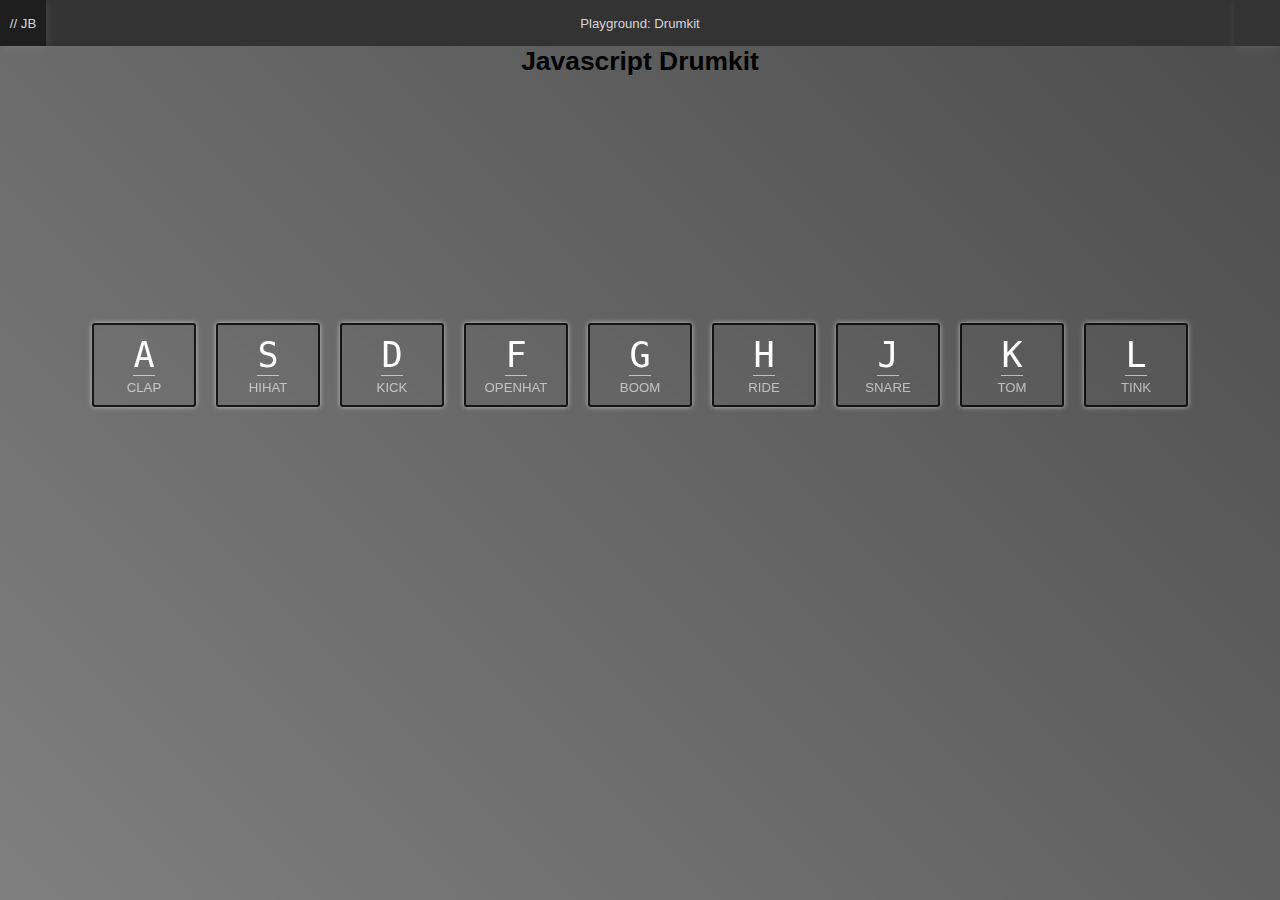
<file: 01-drumkit/index.html>
<!DOCTYPE html>
<html>
  <head>
    <meta charset="utf-8" />
    <meta http-equiv="X-UA-Compatible" content="IE=edge" />
    <title>Drum Kit - Javascript</title>
    <meta name="description" content="" />
    <link rel="icon" type="image/png" sizes="96x96" href="./img/icons/favicon-96x96.png">

    <meta name="viewport" content="width=device-width, initial-scale=1" />
    <link rel="stylesheet" href="./base.css" />
    <link rel="stylesheet" href="./style.css" />
  </head>
  <body>
    <div id="page">
      <header>
          <div class="logo">// JB</div>
          <div class="headline">Playground: Drumkit</div>
          <div class="info"></div>
        </header>

      <h1>Javascript Drumkit</h1>

      <div class="keys noselect">
        <div class="key" data-key="65">
          <kbd>A</kbd><span class="sound">CLAP</span>
        </div>
        <div class="key" data-key="83">
          <kbd>S</kbd><span class="sound">HIHAT</span>
        </div>
        <div class="key" data-key="68">
          <kbd>D</kbd><span class="sound">KICK</span>
        </div>
        <div class="key" data-key="70">
          <kbd>F</kbd><span class="sound">OPENHAT</span>
        </div>
        <div class="key" data-key="71">
          <kbd>G</kbd><span class="sound">BOOM</span>
        </div>
        <div class="key" data-key="72">
          <kbd>H</kbd><span class="sound">RIDE</span>
        </div>
        <div class="key" data-key="74">
          <kbd>J</kbd><span class="sound">SNARE</span>
        </div>
        <div class="key" data-key="75">
          <kbd>K</kbd><span class="sound">TOM</span>
        </div>
        <div class="key" data-key="76">
          <kbd>L</kbd><span class="sound">TINK</span>
        </div>
      </div>
    </div>

    <!-- AUDIOS -->
    <audio data-key="65" src="./sounds/clap.wav"></audio>
    <audio data-key="83" src="./sounds/hihat.wav"></audio>
    <audio data-key="68" src="./sounds/kick.wav"></audio>
    <audio data-key="70" src="./sounds/openhat.wav"></audio>
    <audio data-key="71" src="./sounds/boom.wav"></audio>
    <audio data-key="72" src="./sounds/ride.wav"></audio>
    <audio data-key="74" src="./sounds/snare.wav"></audio>
    <audio data-key="75" src="./sounds/tom.wav"></audio>
    <audio data-key="76" src="./sounds/tink.wav"></audio>
    <script src="./main.js" async defer></script>
  </body>
</html>
</file>
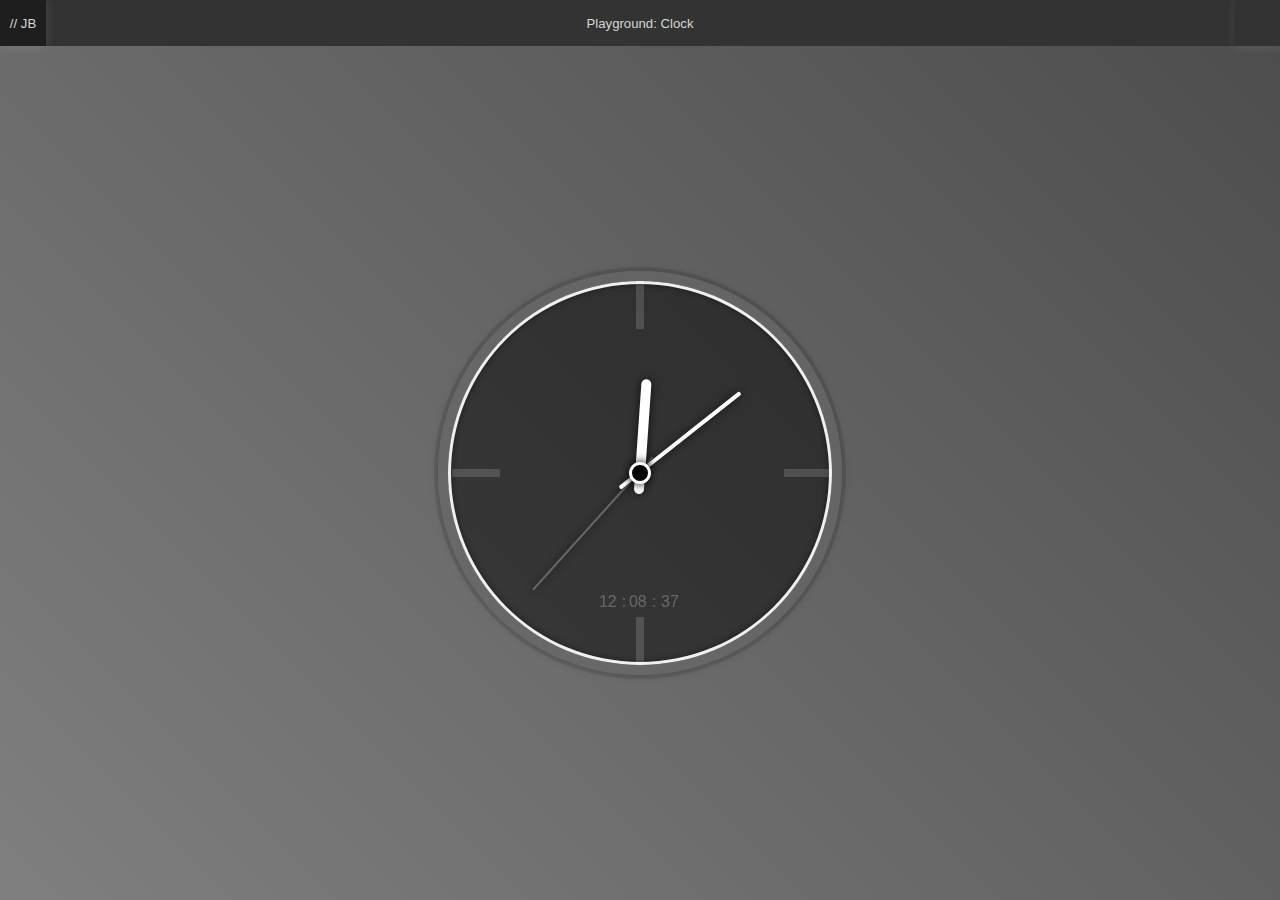
<file: 02-clock/index.html>
<!DOCTYPE html>
<html>
  <head>
    <meta charset="utf-8" />
    <meta http-equiv="X-UA-Compatible" content="IE=edge" />
    <title>Clock - Javascript</title>
    <meta name="description" content="" />
    <link
      rel="icon"
      type="image/png"
      sizes="96x96"
      href="./img/icons/favicon-96x96.png"
    />

    <meta name="viewport" content="width=device-width, initial-scale=1" />
    <link rel="stylesheet" href="./base.css" />
    <link rel="stylesheet" href="./style.css" />
  </head>

  <body>
    <div id="page">
      <header>
        <div class="logo">// JB</div>
        <div class="headline">Playground: Clock</div>
        <div class="info"></div>
      </header>

      <div class="wrap">
        <div class="clock">
          <div class="hourmark"></div>
          <div class="hourmark"></div>
          <div class="hourmark"></div>
          <div class="hourmark"></div>

          <div class="clock-face">
            <div class="hand hour-hand"></div>
            <div class="hand min-hand"></div>
            <div class="hand sec-hand"></div>
          </div>

          <div class="clock-middle"></div>

          <div class="digital">
            <div class="dhour">00</div>
            <div class="dmin">00</div>
            <div class="dsec">00</div>
          </div>
        </div>
      </div>
    </div>
    
    <script src="./main.js" async defer></script>
  </body>
</html>
</file>
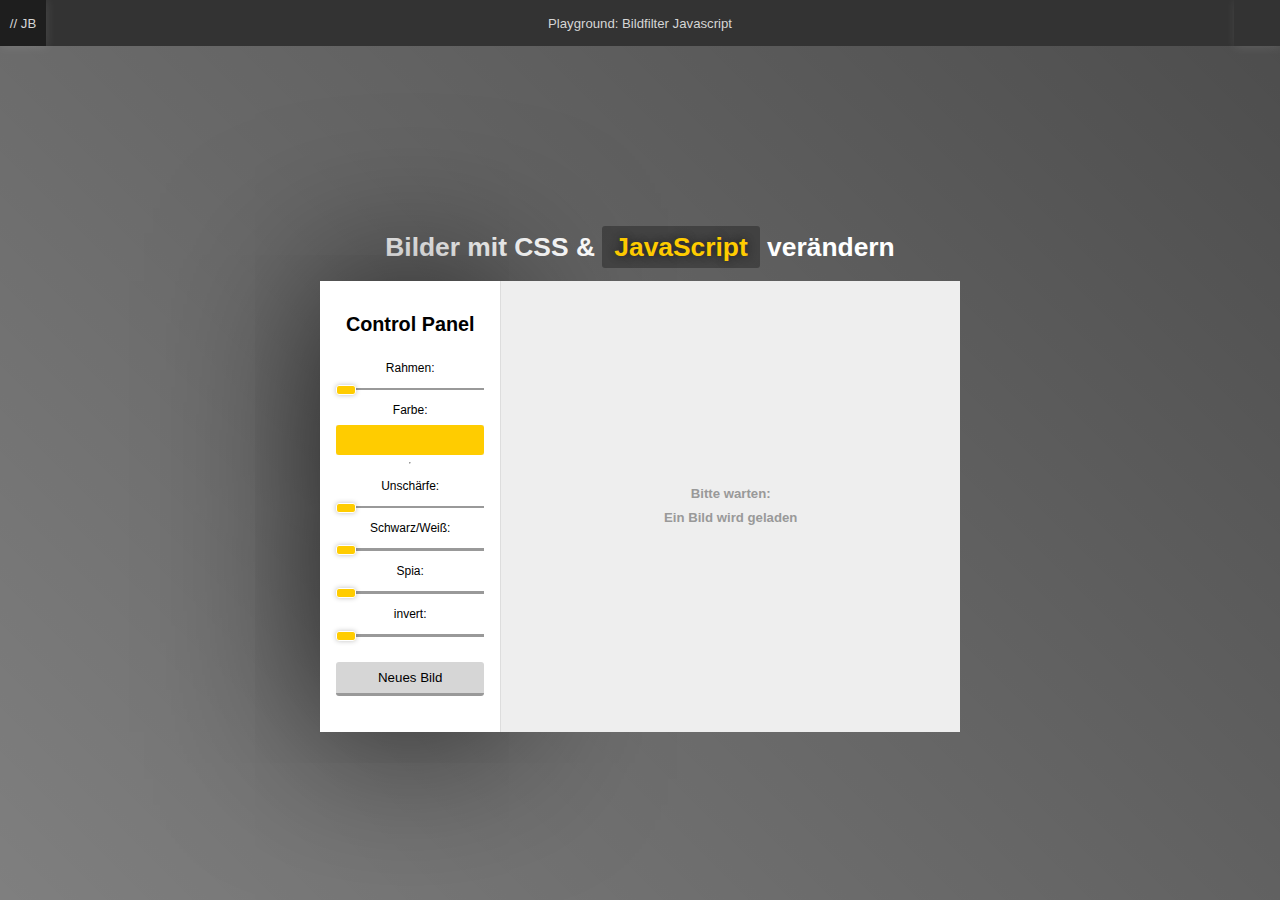
<file: 03-js_css_control/index.html>
<!DOCTYPE html>
<html>
  <head>
    <meta charset="utf-8" />
    <meta http-equiv="X-UA-Compatible" content="IE=edge" />
    <title>CSS Control with Javascript</title>
    <meta name="description" content="" />
    <link
      rel="icon"
      type="image/png"
      sizes="96x96"
      href="./img/icons/favicon-96x96.png"
    />

    <meta name="viewport" content="width=device-width, initial-scale=1" />
    <link rel="stylesheet" href="./base.css" />
    <link rel="stylesheet" href="./style.css" />
  </head>

  <body>
    <div id="page">
      <header>
        <div class="logo">// JB</div>
        <div class="headline">Playground: Bildfilter Javascript</div>
        <div class="info"></div>
      </header>

      <div class="wrap">

        <h1>Bilder mit CSS & <div class="h1">JavaScript</div> verändern</h1>

<div class="area">
  <div class="controls">
    <h2>
      Control Panel
    </h2>
    <label for="spacing">Rahmen:</label>
    <input type="range" name="spacing" min="0" max="25" value="0" data-sizing="px">

    <label for="base">Farbe:</label>
    <input type="color" name="base" value="#ffcc00">

    <hr>

    <label for="blur">Unschärfe:</label>
    <input type="range" name="blur" min="0" max="25" value="0" data-sizing="px"> 

    <label for="grayscale">Schwarz/Weiß:</label>
    <input type="range" name="grayscale" min="0" max="100" value="0" data-sizing="%" > 
        
    <label for="sepia">Spia:</label>
    <input type="range" name="sepia" min="0" max="100" value="0" data-sizing="%" > 
        
    <label for="sepia">invert:</label>
    <input type="range" name="invert" min="0" max="100" value="0" data-sizing="%" > 
        
    
    <button class="newImg">Neues Bild</button>
    
    

  </div>
  <div class="output">Bitte Warten</div>
</div>


        <!-- <h1>Update CSS Variables with <div class="h1">JS</div></h1>

        <div class="controls">
          <label for="spacing">Abstand:</label>
          <input type="range" name="spacing" min="0" max="25" value="10" data-sizing="px">

          <label for="blur">Verwischen:</label>
          <input type="range" name="blur" min="0" max="25" value="10" data-sizing="px"> 
          
          <label for="base">Farbe:</label>
          <input type="color" name="base" value="#ffcc00">
          
        </div>

        <img class="img1" src="https://images.unsplash.com/photo-1422393462206-207b0fbd8d6b?ixid=MnwxMjA3fDB8MHxwaG90by1wYWdlfHx8fGVufDB8fHx8&ixlib=rb-1.2.1&auto=format&fit=crop&w=1500&q=80"> -->

      </div>
    </div>

    <script src="./main.js" async defer></script>
  </body>
</html>
</file>
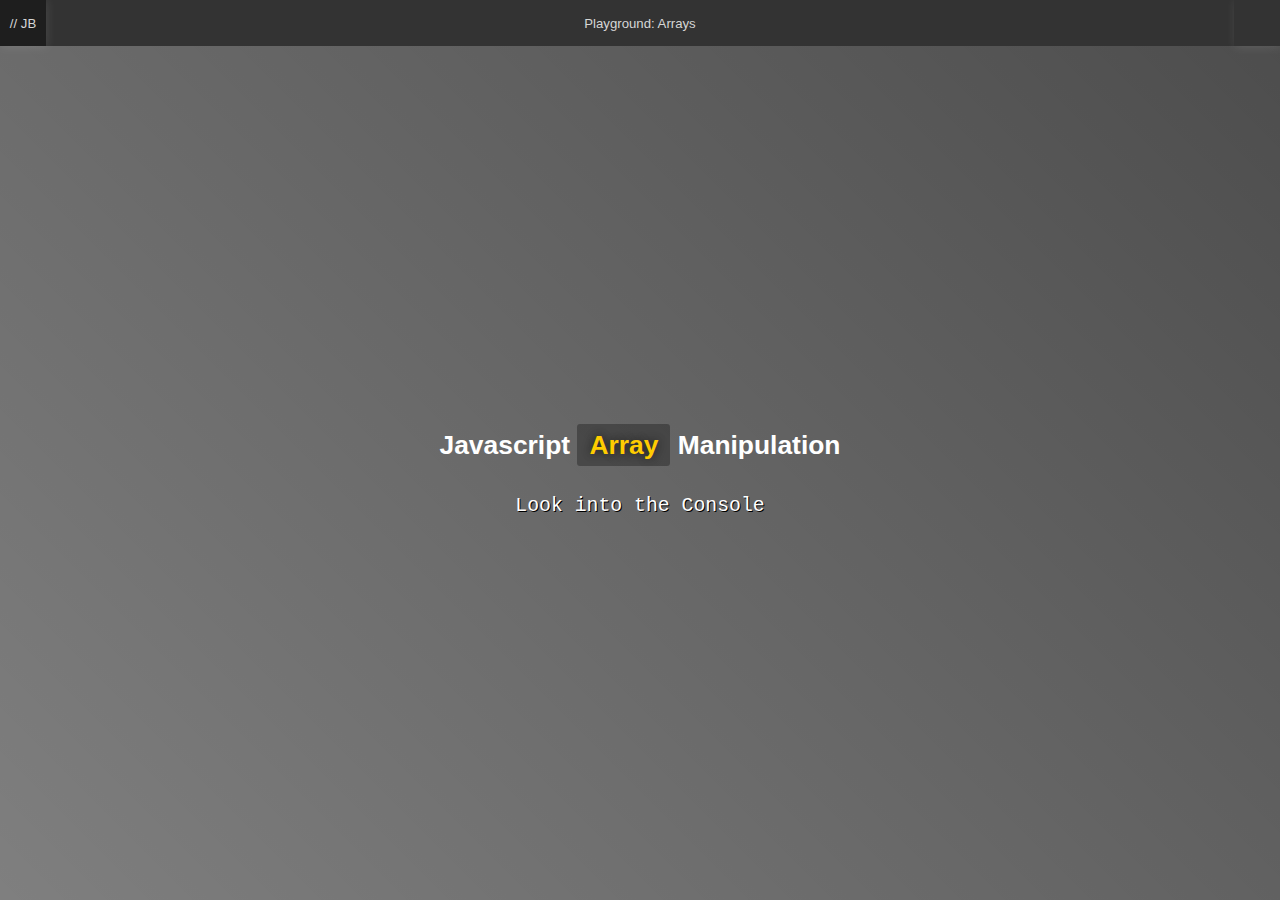
<file: 04-js-arrays/index.html>
<!DOCTYPE html>
<html>
  <head>
    <meta charset="utf-8" />
    <meta http-equiv="X-UA-Compatible" content="IE=edge" />
    <title>CSS Control with Javascript</title>
    <meta name="description" content="" />
    <link
      rel="icon"
      type="image/png"
      sizes="96x96"
      href="./img/icons/favicon-96x96.png"
    />

    <meta name="viewport" content="width=device-width, initial-scale=1" />
    <link rel="stylesheet" href="./base.css" />
    <link rel="stylesheet" href="./style.css" />
  </head>

  <body>
    <div id="page">
      <header>
        <div class="logo">// JB</div>
        <div class="headline">Playground: Arrays</div>
        <div class="info"></div>
      </header>

      <div class="wrap">
        <h1>
          Javascript
          <div class="h1">Array</div> Manipulation
        </h1>
        <h2><div class="h2">Look into the Console</div></h2>
      </div>
    </div>

    <script src="./main.js" async defer></script>
  </body>
</html>
</file>
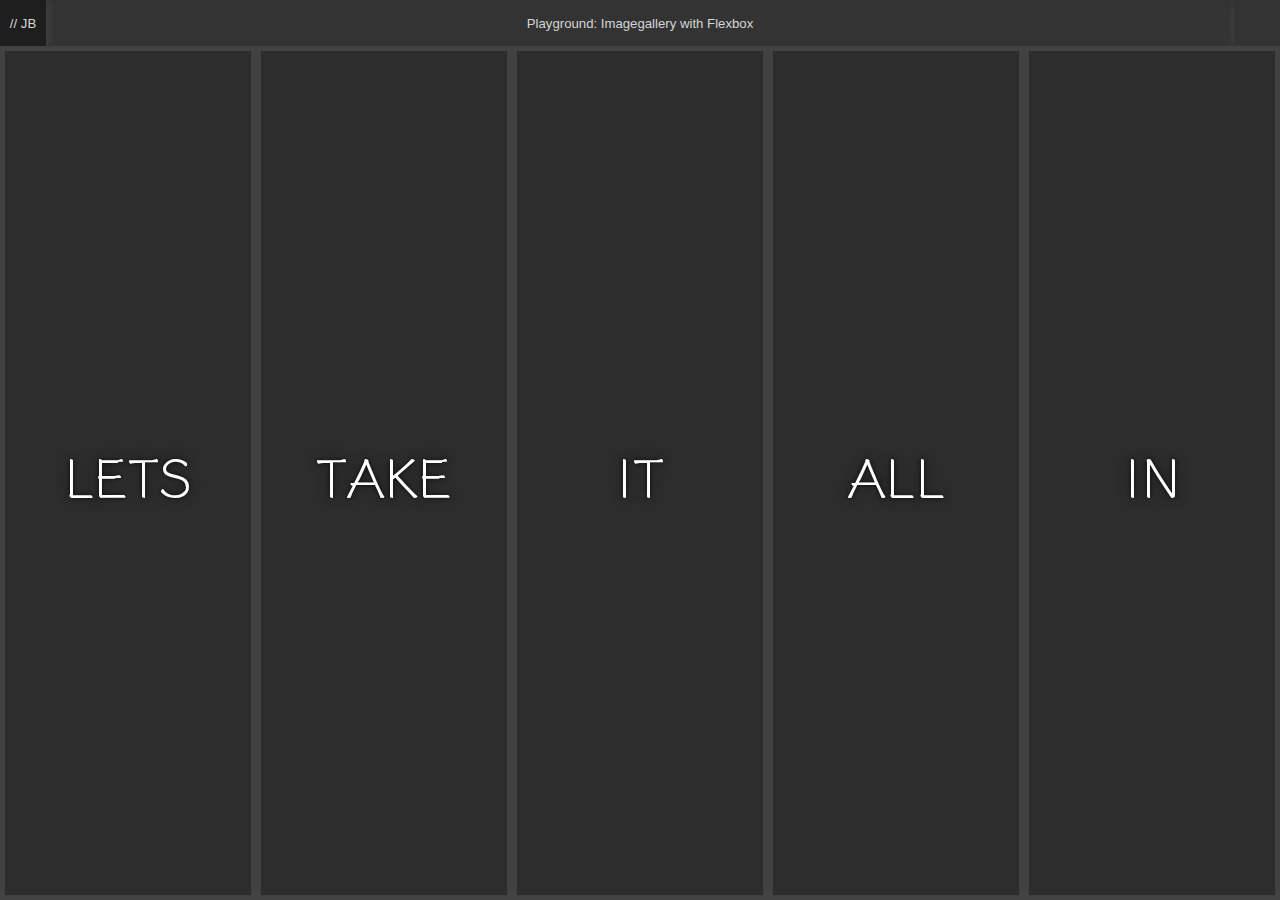
<file: 05-image-gallery/index.html>
<!DOCTYPE html>
<html>
  <head>
    <meta charset="utf-8" />
    <meta http-equiv="X-UA-Compatible" content="IE=edge" />
    <title>CSS Control with Javascript</title>
    <meta name="description" content="" />
    <link
      rel="icon"
      type="image/png"
      sizes="96x96"
      href="./img/icons/favicon-96x96.png"
    />

    <meta name="viewport" content="width=device-width, initial-scale=1" />
    <link rel="stylesheet" href="./base.css" />
    <link rel="stylesheet" href="./style.css" />
  </head>

  <body>
    <div id="page">
      <header>
        <div class="logo">// JB</div>
        <div class="headline">Playground: Imagegallery with Flexbox</div>
        <div class="info"></div>
      </header>

      <div class="wrap">

          <div class="panels">
            <div class="panel">
              <p>Hey</p>
              <p>Lets</p>
              <p>Dance</p>
            </div>
            <div class="panel">
              <p>Give</p>
              <p>Take</p>
              <p>Reseive</p>
            </div>
            <div class="panel">
              <p>Experience</p>
              <p>It</p>
              <p>Today</p>
            </div>
            <div class="panel">
              <p>Give</p>
              <p>All</p>
              <p>You can</p>
            </div>
            <div class="panel">
              <p>Live</p>
              <p>In</p>
              <p>Motion</p>
            </div>
          </div>
      </div>


    </div>

    <script src="./main.js" async defer></script>
  </body>
</html>
</file>
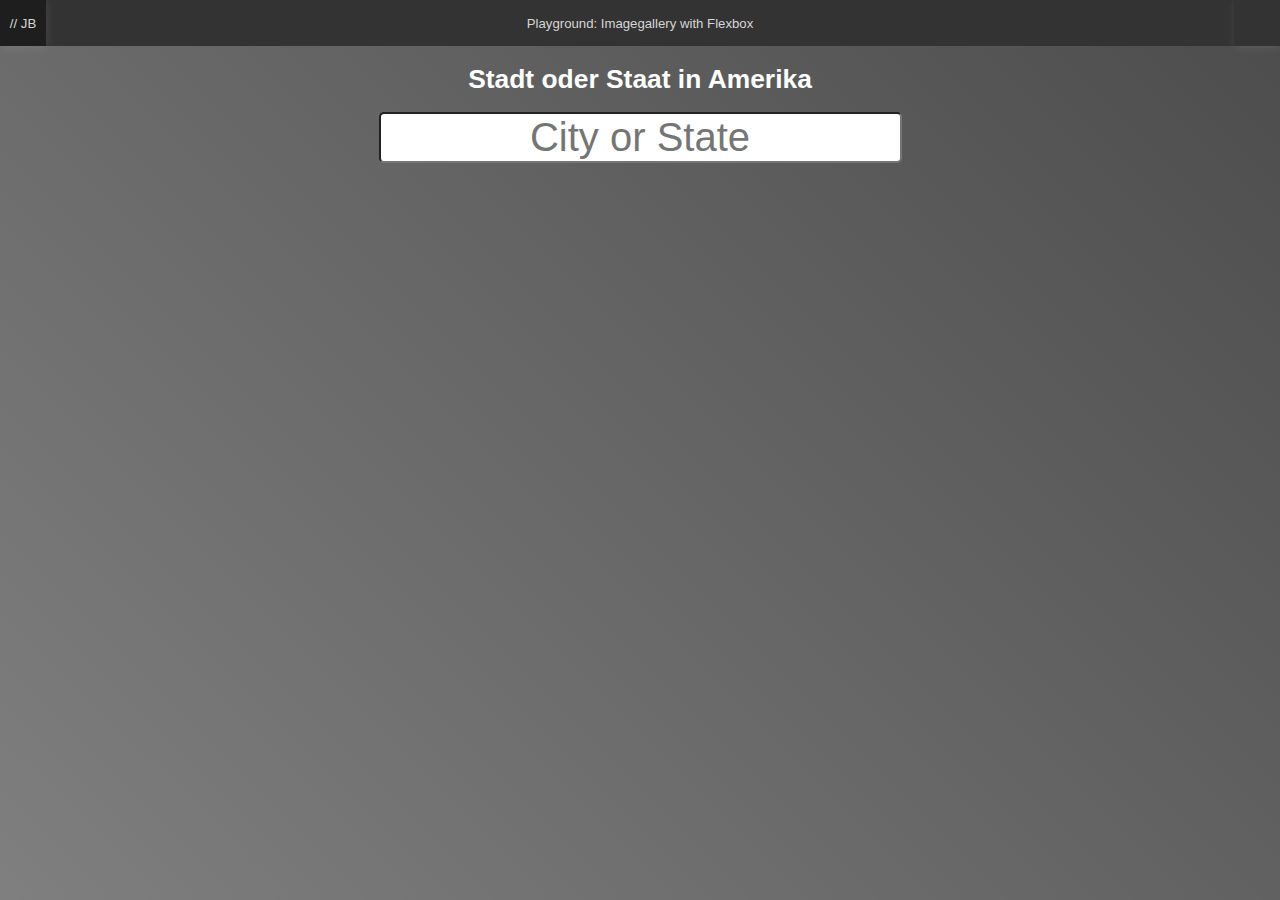
<file: 06-ajax-autocompleat/index.html>
<!DOCTYPE html>
<html>
  <head>
    <meta charset="utf-8" />
    <meta http-equiv="X-UA-Compatible" content="IE=edge" />
    <title>CSS Control with Javascript</title>
    <meta name="description" content="" />
    <link
      rel="icon"
      type="image/png"
      sizes="96x96"
      href="./img/icons/favicon-96x96.png"
    />

    <meta name="viewport" content="width=device-width, initial-scale=1" />
    <link rel="stylesheet" href="./base.css" />
    <link rel="stylesheet" href="./style.css" />
  </head>

  <body>
    <div id="page">
      <header>
        <div class="logo">// JB</div>
        <div class="headline">Playground: Imagegallery with Flexbox</div>
        <div class="info"></div>
      </header>

      <div class="wrap">
        <h1>Stadt oder Staat in Amerika</h1>
        <form class="search-form">
          <input type="text" class="search" placeholder="City or State" />
          <ul class="suggestions"></ul>
        </form>
        <!--//-->
      </div>
    </div>

    <script src="./main.js" async defer></script>
  </body>
</html>
</file>
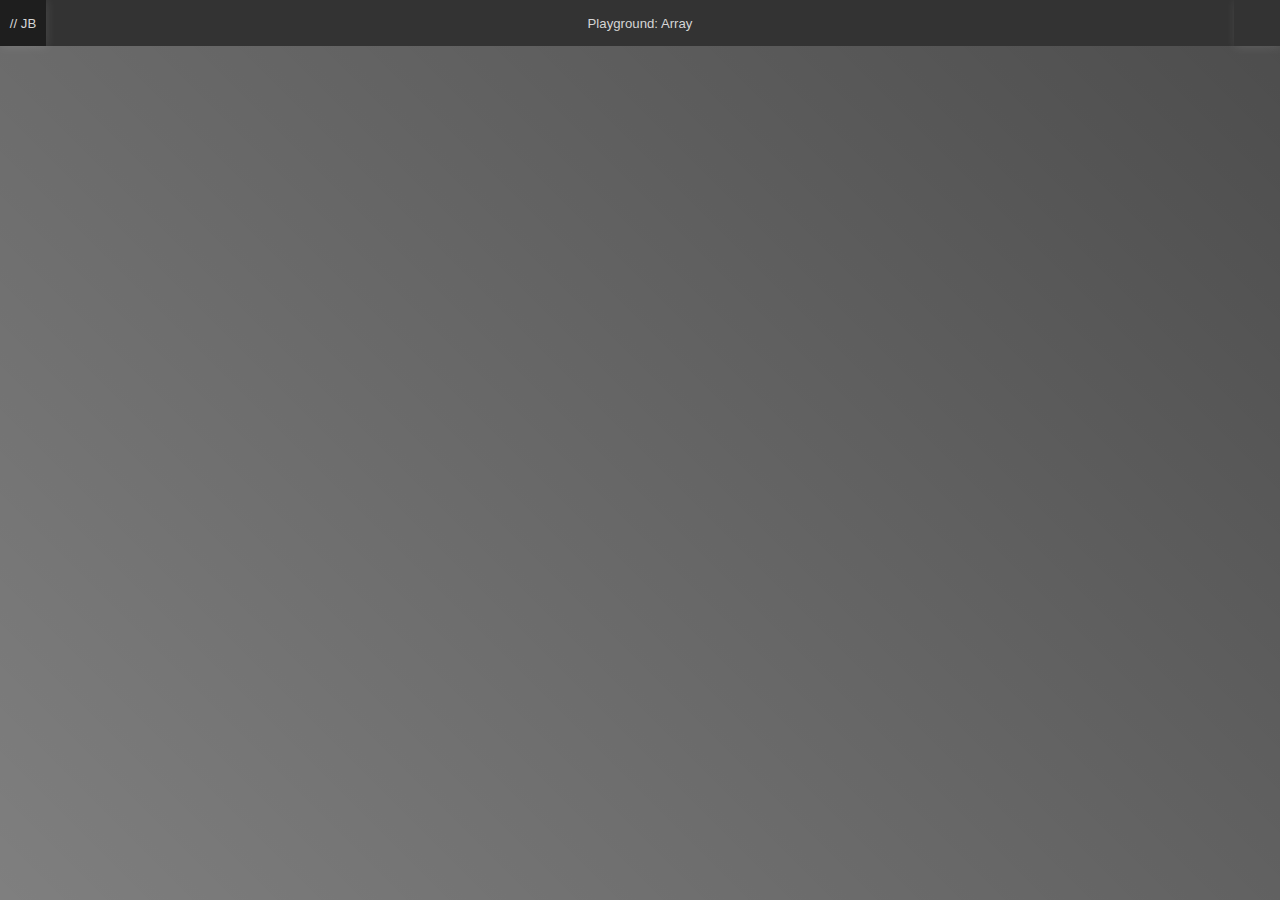
<file: 07-js-array2/index.html>
<!DOCTYPE html>
<html>
  <head>
    <meta charset="utf-8" />
    <meta http-equiv="X-UA-Compatible" content="IE=edge" />
    <title>CSS Control with Javascript</title>
    <meta name="description" content="" />
    <link
      rel="icon"
      type="image/png"
      sizes="96x96"
      href="./img/icons/favicon-96x96.png"
    />

    <meta name="viewport" content="width=device-width, initial-scale=1" />
    <link rel="stylesheet" href="./base.css" />
    <link rel="stylesheet" href="./style.css" />
  </head>

  <body>
    <div id="page">
      <header>
        <div class="logo">// JB</div>
        <div class="headline">Playground: Array</div>
        <div class="info"></div>
      </header>

      <div class="wrap">

        

        <!--//-->
      </div>
    </div>

    <script src="./main.js" async defer></script>
  </body>
</html>
</file>
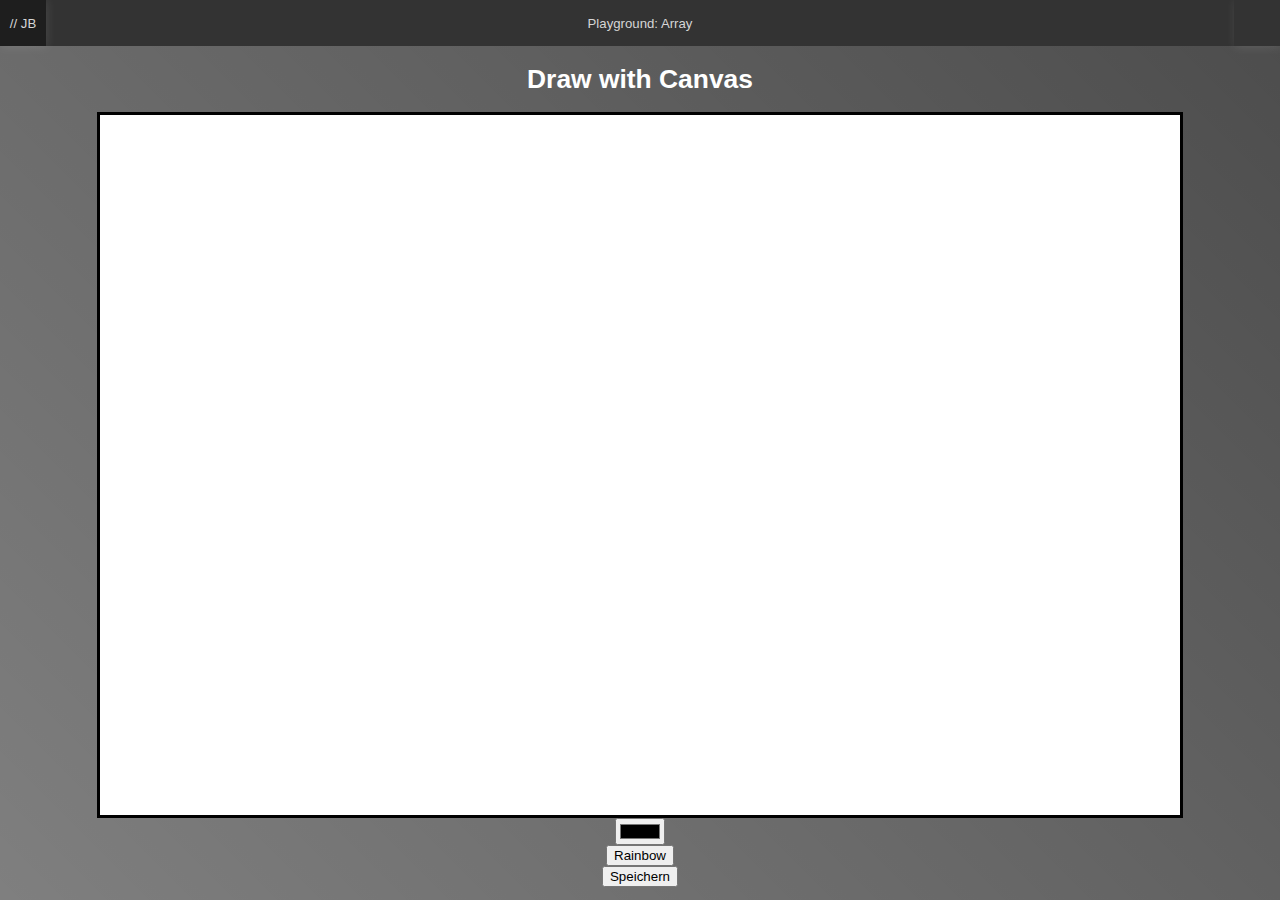
<file: 08-canva-js/index.html>
<!DOCTYPE html>
<html>
  <head>
    <meta charset="utf-8" />
    <meta http-equiv="X-UA-Compatible" content="IE=edge" />
    <title>CSS Control with Javascript</title>
    <meta name="description" content="" />
    <link
      rel="icon"
      type="image/png"
      sizes="96x96"
      href="./img/icons/favicon-96x96.png"
    />

    <meta name="viewport" content="width=device-width,height=device-height,initial-scale=1,maximum-scale=1,user-scalable=no,viewport-fit=cover" />
    <link rel="stylesheet" href="./base.css" />
    <link rel="stylesheet" href="./style.css" />
  </head>

  <body>
    <div id="page">
      <header>
        <div class="logo">// JB</div>
        <div class="headline">Playground: Array</div>
        <div class="info"></div>
      </header>

      <div class="wrap">
        <h1>Draw with Canvas</h1>

<canvas id="draw"></canvas>
<input id="color" type="color">
<button type="button" id="rainbow">Rainbow</button>

<button type="button" id="download">Speichern</button>
        <!--//-->
      </div>
    </div>

    <script src="./main.js" async defer></script>
  </body>
</html>
</file>
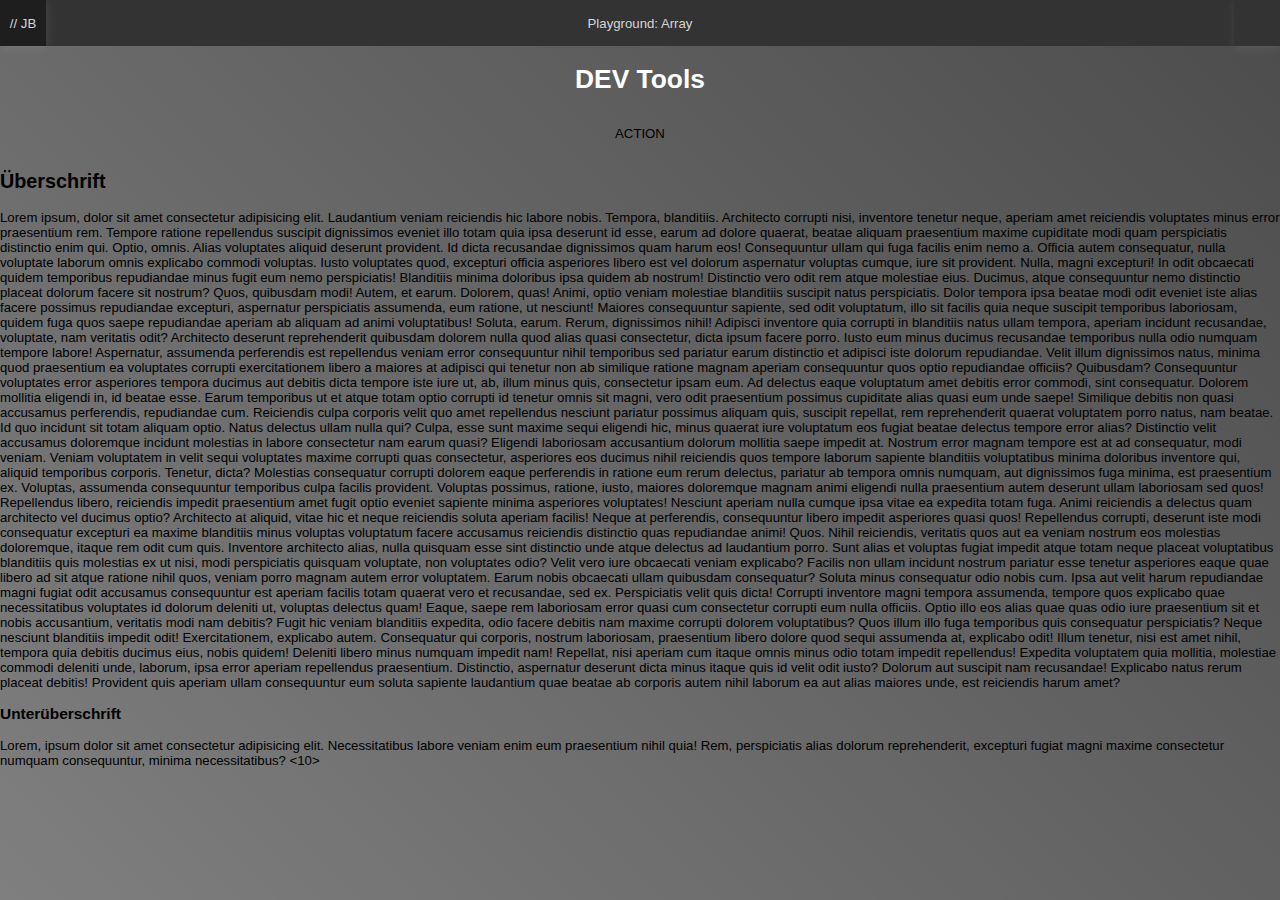
<file: 09-dev-tools/index.html>
<!DOCTYPE html>
<html>
  <head>
    <meta charset="utf-8" />
    <meta http-equiv="X-UA-Compatible" content="IE=edge" />
    <title>CSS Control with Javascript</title>
    <meta name="description" content="" />
    <link
      rel="icon"
      type="image/png"
      sizes="96x96"
      href="./img/icons/favicon-96x96.png"
    />

    <meta
      name="viewport"
      content="width=device-width,height=device-height,initial-scale=1,maximum-scale=1,user-scalable=no,viewport-fit=cover"
    />
    <link rel="stylesheet" href="./base.css" />
    <link rel="stylesheet" href="./style.css" />
  </head>

  <body>
    <div id="page">
      <header>
        <div class="logo">// JB</div>
        <div class="headline">Playground: Array</div>
        <div class="info"></div>
      </header>

      <div class="wrap">
        <h1>DEV Tools</h1>
        <p onclick="makeGreen()">ACTION</p>
        <!--//-->

        <article class="complete-blog-post">

          <h2>Überschrift</h2>
          <p>Lorem ipsum, dolor sit amet consectetur adipisicing elit. Laudantium veniam reiciendis hic labore nobis. Tempora, blanditiis. Architecto corrupti nisi, inventore tenetur neque, aperiam amet reiciendis voluptates minus error praesentium rem.
          Tempore ratione repellendus suscipit dignissimos eveniet illo totam quia ipsa deserunt id esse, earum ad dolore quaerat, beatae aliquam praesentium maxime cupiditate modi quam perspiciatis distinctio enim qui. Optio, omnis.
          Alias voluptates aliquid deserunt provident. Id dicta recusandae dignissimos quam harum eos! Consequuntur ullam qui fuga facilis enim nemo a. Officia autem consequatur, nulla voluptate laborum omnis explicabo commodi voluptas.
          Iusto voluptates quod, excepturi officia asperiores libero est vel dolorum aspernatur voluptas cumque, iure sit provident. Nulla, magni excepturi! In odit obcaecati quidem temporibus repudiandae minus fugit eum nemo perspiciatis!
          Blanditiis minima doloribus ipsa quidem ab nostrum! Distinctio vero odit rem atque molestiae eius. Ducimus, atque consequuntur nemo distinctio placeat dolorum facere sit nostrum? Quos, quibusdam modi! Autem, et earum.
          Dolorem, quas! Animi, optio veniam molestiae blanditiis suscipit natus perspiciatis. Dolor tempora ipsa beatae modi odit eveniet iste alias facere possimus repudiandae excepturi, aspernatur perspiciatis assumenda, eum ratione, ut nesciunt!
          Maiores consequuntur sapiente, sed odit voluptatum, illo sit facilis quia neque suscipit temporibus laboriosam, quidem fuga quos saepe repudiandae aperiam ab aliquam ad animi voluptatibus! Soluta, earum. Rerum, dignissimos nihil!
          Adipisci inventore quia corrupti in blanditiis natus ullam tempora, aperiam incidunt recusandae, voluptate, nam veritatis odit? Architecto deserunt reprehenderit quibusdam dolorem nulla quod alias quasi consectetur, dicta ipsum facere porro.
          Iusto eum minus ducimus recusandae temporibus nulla odio numquam tempore labore! Aspernatur, assumenda perferendis est repellendus veniam error consequuntur nihil temporibus sed pariatur earum distinctio et adipisci iste dolorum repudiandae.
          Velit illum dignissimos natus, minima quod praesentium ea voluptates corrupti exercitationem libero a maiores at adipisci qui tenetur non ab similique ratione magnam aperiam consequuntur quos optio repudiandae officiis? Quibusdam?
          Consequuntur voluptates error asperiores tempora ducimus aut debitis dicta tempore iste iure ut, ab, illum minus quis, consectetur ipsam eum. Ad delectus eaque voluptatum amet debitis error commodi, sint consequatur.
          Dolorem mollitia eligendi in, id beatae esse. Earum temporibus ut et atque totam optio corrupti id tenetur omnis sit magni, vero odit praesentium possimus cupiditate alias quasi eum unde saepe!
          Similique debitis non quasi accusamus perferendis, repudiandae cum. Reiciendis culpa corporis velit quo amet repellendus nesciunt pariatur possimus aliquam quis, suscipit repellat, rem reprehenderit quaerat voluptatem porro natus, nam beatae.
          Id quo incidunt sit totam aliquam optio. Natus delectus ullam nulla qui? Culpa, esse sunt maxime sequi eligendi hic, minus quaerat iure voluptatum eos fugiat beatae delectus tempore error alias?
          Distinctio velit accusamus doloremque incidunt molestias in labore consectetur nam earum quasi? Eligendi laboriosam accusantium dolorum mollitia saepe impedit at. Nostrum error magnam tempore est at ad consequatur, modi veniam.
          Veniam voluptatem in velit sequi voluptates maxime corrupti quas consectetur, asperiores eos ducimus nihil reiciendis quos tempore laborum sapiente blanditiis voluptatibus minima doloribus inventore qui, aliquid temporibus corporis. Tenetur, dicta?
          Molestias consequatur corrupti dolorem eaque perferendis in ratione eum rerum delectus, pariatur ab tempora omnis numquam, aut dignissimos fuga minima, est praesentium ex. Voluptas, assumenda consequuntur temporibus culpa facilis provident.
          Voluptas possimus, ratione, iusto, maiores doloremque magnam animi eligendi nulla praesentium autem deserunt ullam laboriosam sed quos! Repellendus libero, reiciendis impedit praesentium amet fugit optio eveniet sapiente minima asperiores voluptates!
          Nesciunt aperiam nulla cumque ipsa vitae ea expedita totam fuga. Animi reiciendis a delectus quam architecto vel ducimus optio? Architecto at aliquid, vitae hic et neque reiciendis soluta aperiam facilis!
          Neque at perferendis, consequuntur libero impedit asperiores quasi quos! Repellendus corrupti, deserunt iste modi consequatur excepturi ea maxime blanditiis minus voluptas voluptatum facere accusamus reiciendis distinctio quas repudiandae animi! Quos.
          Nihil reiciendis, veritatis quos aut ea veniam nostrum eos molestias doloremque, itaque rem odit cum quis. Inventore architecto alias, nulla quisquam esse sint distinctio unde atque delectus ad laudantium porro.
          Sunt alias et voluptas fugiat impedit atque totam neque placeat voluptatibus blanditiis quis molestias ex ut nisi, modi perspiciatis quisquam voluptate, non voluptates odio? Velit vero iure obcaecati veniam explicabo?
          Facilis non ullam incidunt nostrum pariatur esse tenetur asperiores eaque quae libero ad sit atque ratione nihil quos, veniam porro magnam autem error voluptatem. Earum nobis obcaecati ullam quibusdam consequatur?
          Soluta minus consequatur odio nobis cum. Ipsa aut velit harum repudiandae magni fugiat odit accusamus consequuntur est aperiam facilis totam quaerat vero et recusandae, sed ex. Perspiciatis velit quis dicta!
          Corrupti inventore magni tempora assumenda, tempore quos explicabo quae necessitatibus voluptates id dolorum deleniti ut, voluptas delectus quam! Eaque, saepe rem laboriosam error quasi cum consectetur corrupti eum nulla officiis.
          Optio illo eos alias quae quas odio iure praesentium sit et nobis accusantium, veritatis modi nam debitis? Fugit hic veniam blanditiis expedita, odio facere debitis nam maxime corrupti dolorem voluptatibus?
          Quos illum illo fuga temporibus quis consequatur perspiciatis? Neque nesciunt blanditiis impedit odit! Exercitationem, explicabo autem. Consequatur qui corporis, nostrum laboriosam, praesentium libero dolore quod sequi assumenda at, explicabo odit!
          Illum tenetur, nisi est amet nihil, tempora quia debitis ducimus eius, nobis quidem! Deleniti libero minus numquam impedit nam! Repellat, nisi aperiam cum itaque omnis minus odio totam impedit repellendus!
          Expedita voluptatem quia mollitia, molestiae commodi deleniti unde, laborum, ipsa error aperiam repellendus praesentium. Distinctio, aspernatur deserunt dicta minus itaque quis id velit odit iusto? Dolorum aut suscipit nam recusandae!
          Explicabo natus rerum placeat debitis! Provident quis aperiam ullam consequuntur eum soluta sapiente laudantium quae beatae ab corporis autem nihil laborum ea aut alias maiores unde, est reiciendis harum amet?</p>

          <h3>Unterüberschrift</h3>
          <p>Lorem, ipsum dolor sit amet consectetur adipisicing elit. Necessitatibus labore veniam enim eum praesentium nihil quia! Rem, perspiciatis alias dolorum reprehenderit, excepturi fugiat magni maxime consectetur numquam consequuntur, minima necessitatibus?
          <10></10></p>
        </article>
      </div>
    </div>

    <script src="./main.js" async defer></script>
  </body>
</html>
</file>
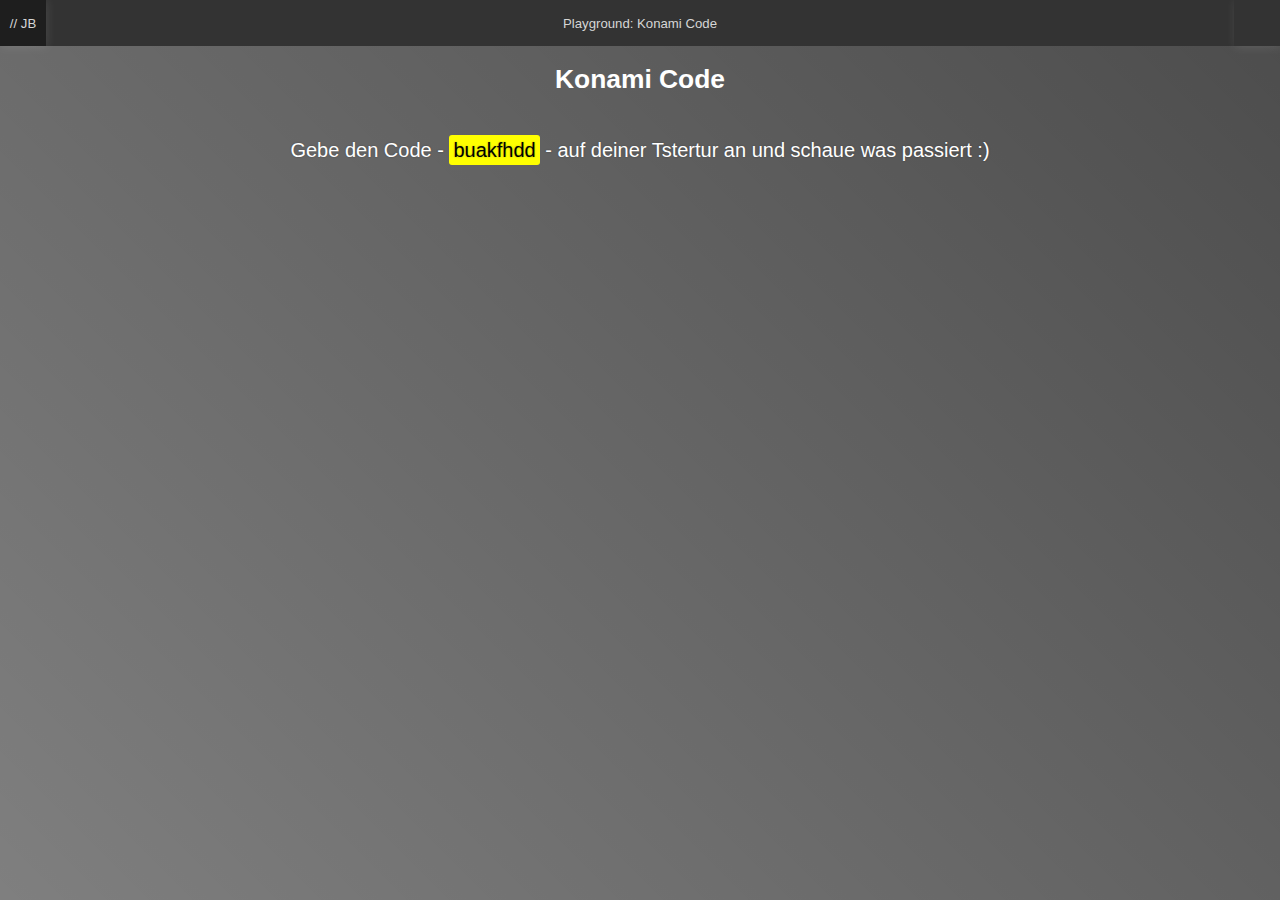
<file: 12-konami-code/index.html>
<!DOCTYPE html>
<html>

<head>
  <meta charset="utf-8" />
  <meta http-equiv="X-UA-Compatible" content="IE=edge" />
  <title>CSS Control with Javascript</title>
  <meta name="description" content="" />
  <link rel="icon" type="image/png" sizes="96x96" href="./img/icons/favicon-96x96.png" />

  <meta name="viewport"
    content="width=device-width,height=device-height,initial-scale=1,maximum-scale=1,user-scalable=no,viewport-fit=cover" />
  <link rel="stylesheet" href="./base.css" />
  <link rel="stylesheet" href="./style.css" />
</head>

<body>
  <div id="page">
    <header>
      <div class="logo">// JB</div>
      <div class="headline">Playground: Konami Code</div>
      <div class="info"></div>
    </header>

    <div class="wrap">
      <h1>Konami Code</h1>
      <p class="light">Gebe den Code - <span class="code">abcdefg</span> - auf deiner Tstertur an und schaue was passiert :)</p>
    </div>

    <!--//-->
  </div>

  

  <script src="https://www.cornify.com/js/cornify.js" async defer></script>
  <script src="./main.js" async defer></script>
</body>

</html>
</file>
<file: 01-drumkit/base.css>
body {
  font-family: Arial, Helvetica, sans-serif;
  font-size: 0.825rem;
  margin: 0;
  padding: 0;
  margin-top: 46px;
  background: url(https://images.unsplash.com/photo-1571327073757-71d13c24de30?ixid=MnwxMjA3fDB8MHxwaG90by1wYWdlfHx8fGVufDB8fHx8&ixlib=rb-1.2.1&auto=format&fit=crop&w=1500&q=80);
  background: linear-gradient(45deg, rgba(0, 0, 0, 0.5), rgba(0, 0, 0, 0.7)),url(https://images.unsplash.com/photo-1602939444907-6e688c594a66?ixid=MnwxMjA3fDB8MHxwaG90by1wYWdlfHx8fGVufDB8fHx8&ixlib=rb-1.2.1&auto=format&fit=crop&w=1489&q=80);
  background-size: cover;
  background-attachment: fixed;
}

header {
  background: #333;
  color: #d6d6d6;
  display: flex;
  position: fixed;
  align-content: stretch;

  width: 100%;
  top: 0;
  left: 0;
}

.logo {
  height: 46px;
  width: 46px;
  display: flex;
  align-items: center;
  justify-content: center;
  background: rgba(0, 0, 0, 0.4);
  box-shadow: 1px 1px 10px rgba(255, 255, 255, 0.1);
}

.info {
  height: 46px;
  width: 46px;
  display: flex;
  align-items: center;
  justify-content: center;
  background: rgba(0, 0, 0, 0.4);
  box-shadow: 1px 1px 10px rgba(255, 255, 255, 0.1);
  background: url(https://img.icons8.com/ios/50/d6d6d6/sms.png) 50% 50%
    no-repeat;
  background-size: 50%;
}

.headline {
  height: 46px;
  align-items: center;
  display: flex;

  justify-content: center;
  flex-grow: 1; /* default 0 */
}

h1 {
  text-align: center;
}

.noselect {
  -webkit-touch-callout: none; /* iOS Safari */
  -webkit-user-select: none; /* Safari */
  -khtml-user-select: none; /* Konqueror HTML */
  -moz-user-select: none; /* Old versions of Firefox */
  -ms-user-select: none; /* Internet Explorer/Edge */
  user-select: none; /* Non-prefixed version, currently */
}
</file>
<file: 01-drumkit/style.css>
.keys {
  display: flex;
  justify-content: center;
  align-items: center;
  align-content: center;
  flex-wrap: wrap;
  min-height: 60vh;
}
.key {
  display: flex;
  align-items: center;
  justify-content: center;
  flex-direction: column;

  transition: all linear 0.1s;
  width: 100px;
  height: 80px;
  margin: 10px;
  backdrop-filter: blur(5px);
  border-radius: 3px;
  border: 2px solid rgba(0, 0, 0, 0.8);
  box-shadow: 0 0 5px rgba(255, 255, 255, 0.6);
  color: #fff;
  cursor: pointer;
}

.key > kbd {
  display: flex;
  align-items: center;
  font-size: 2.2rem;
  border-bottom: 1px solid rgba(255, 255, 255, 0.6);

  margin-bottom: 4px;
}

.playing {
  transform: scale(1.1);
  background-color: rgba(0, 0, 0, 0.6);
  color: yellow;
  margin-bottom: 20px;
}

.sound {
  color: rgba(255, 255, 255, 0.6);
}
</file>
<file: 02-clock/base.css>
body {
  font-family: Arial, Helvetica, sans-serif;
  font-size: 0.825rem;
  margin: 0;
  padding: 0;
  margin-top: 46px;
  background: linear-gradient(45deg, rgba(0, 0, 0, 0.5), rgba(0, 0, 0, 0.7)),url(https://images.unsplash.com/photo-1606674556490-c2bbb4ee05e5?ixlib=rb-1.2.1&ixid=MnwxMjA3fDB8MHxwaG90by1wYWdlfHx8fGVufDB8fHx8&auto=format&fit=crop&w=1334&q=80);
  background-size: cover;
  background-attachment: fixed;
}

header {
  background: #333;
  color: #d6d6d6;
  display: flex;
  position: fixed;
  align-content: stretch;
  width: 100%;
  top: 0;
  left: 0;
}

.logo {
  height: 46px;
  width: 46px;
  display: flex;
  align-items: center;
  justify-content: center;
  background: rgba(0, 0, 0, 0.4);
  box-shadow: 1px 1px 10px rgba(255, 255, 255, 0.1);
}

.info {
  height: 46px;
  width: 46px;
  display: flex;
  align-items: center;
  justify-content: center;
  background: rgba(0, 0, 0, 0.4);
  box-shadow: 1px 1px 10px rgba(255, 255, 255, 0.1);
  background: url(https://img.icons8.com/ios/50/d6d6d6/sms.png) 50% 50%
    no-repeat;
  background-size: 50%;
}

.headline {
  height: 46px;
  align-items: center;
  display: flex;

  justify-content: center;
  flex-grow: 1; /* default 0 */
}

h1 {
  text-align: center;
}

.noselect {
  -webkit-touch-callout: none; /* iOS Safari */
  -webkit-user-select: none; /* Safari */
  -khtml-user-select: none; /* Konqueror HTML */
  -moz-user-select: none; /* Old versions of Firefox */
  -ms-user-select: none; /* Internet Explorer/Edge */
  user-select: none; /* Non-prefixed version, currently */
}
</file>
<file: 02-clock/style.css>
.wrap{
  width: 100%;
  margin: 0;
  display: flex;
  justify-content: center;
  align-items: center;
  height: calc(100vh - 46px);
}

.clock {
  width: 20rem;
  height: 20rem;
  border: 10px solid rgba(255, 255, 255, 0.25);
  background: rgba(0, 0, 0, 0.5);
  border-radius: 50%;
  margin: 0 auto;
  position: relative;
  padding: 2rem;
  box-shadow: 0 0 0 4px rgba(0, 0, 0, 0.1), inset 0 0 0 3px #efefef,
    inset 0 0 10px black, 0 0 10px rgba(0, 0, 0, 0.2);
  backdrop-filter: blur(10px);
}





.clock-face {
  position: relative;
  width: 100%;
  height: 100%;

  transform: translateY(-3px); /* account for the height of the clock hands */
}

.hand {
  width: 50%;
  height: 6px;
  border-radius: 3px;
  background: #fff;
  position: absolute;
  top: 50%;
  transform-origin: 100%; /* das ist dafür das die Rotation nicht in der mitte des Elements sondern am äusseren Rand stattfindet*/
  transform: rotate(
    90deg
  ); /* Das ist dafür das die Zeiger auf (12 Uhr) starten*/
  transition: all 0.75s;
  color: #fff;

  /* transition-timing-function: cubic-bezier(0.1, 2.7, 0.58, 1); Das definiert die art der Transformation */
}

.sec-hand {
  width: 50%;
  margin-left: 0%;
  height: 2px;
  border-radius: 1px;
  box-shadow: 0 0 10px rgba(0, 0, 0, 0.75);
  background: rgba(255, 255, 255, 0.25);
  z-index: 100;
}
.sec-hand::before {
  content: "";
  box-shadow: 0 0 10px rgba(0, 0, 0, 0.75);
  background: rgba(255, 255, 255, 0.25);
  right: -100%;
  height: 2px;
  width: 12%;
  display: block;
  position: relative;
}

.min-hand {
  width: 40%;
  margin-left: 10%;
  height: 4px;
  border-radius: 2px;
  box-shadow: 0 0 10px rgba(0, 0, 0, 0.75);
  z-index: 101;
}
.min-hand::before {
  content: "";
  box-shadow: 0 0 10px rgba(0, 0, 0, 0.75);
  background: #fff;
  right: -100%;
  border-radius: 2px;
  height: 4px;
  width: 20%;
  display: block;
  position: relative;
}

.hour-hand {
  width: 30%;
  margin-left: 20%;
  height: 10px;
  border-radius: 5px;
  box-shadow: 0 0 10px rgba(0, 0, 0, 0.75);
  z-index: 102;
}

.hour-hand::before {
  content: "";
  box-shadow: 0 0 10px rgba(0, 0, 0, 0.75);
  background: #fff;
  border-radius: 5px;
  right: -100%;
  height: 10px;
  width: 20%;
  display: block;
  position: relative;
}

.clock-middle {
  position: absolute;
  left: calc(50% - 0.7rem);
  top: calc(50% - 0.7rem);
  width: 1rem;
  height: 1rem;
  background-color: black;
  border: 3px solid #fff;
  border-radius: 50%;
  box-shadow: 0 0 10px #000;
}

.hourmark {
  position: absolute;
  display: flex;
  align-items: center;
  justify-content: center;
  color: #fff;
  font-size: 1rem;
  height: 3rem;
  width: .5rem;
  top: 0;

  background: rgba(255, 255, 255, 0.15);
}
.hourmark:nth-child(1) {
  left: calc(50% - .25rem);
  top: calc(0%);
}

.hourmark:nth-child(2) {
  left: calc(100% - 1.75rem);
  top: calc(50% - 1.5rem);
  transform: rotate(90deg);
}

.hourmark:nth-child(3) {
  left: calc(50% - .25rem);
  top: calc(100% - 3rem);
}

.hourmark:nth-child(4) {
  left: calc(1.5rem);
  top: calc(50% - 1.5rem);
  transform: rotate(90deg);
}


.digital{
  position: absolute;
  width: 100%;
  display: flex;
  justify-content: center;
  bottom: 3rem;
  left: 0;
  z-index: 80;
}

.dhour,.dmin,.dsec{
width: 30px; height: 30px;
display: flex;
align-items: center;
justify-content: center;
text-justify: center;
font-size: 1rem;
color: rgba(255, 255, 255, 0.25);
} 

.dhour::after, .dmin::after{
  content: ':';
  position: relative;
  left: 5px;
}

@media (max-width: 30rem) {
  .clock {
    width: calc(90vw - 20px - 10%);
    height: calc(90vw - 20px - 10%);

  }
  .digital{
    transform: scale(.7);
  }

  .wrap{
    width: 90%;
    margin: 0 5%;
  }


  .hourmark {
    height: 1.5rem;
    width: .25rem;
    top: 0;
  
    background: rgba(255, 255, 255, 0.15);
  }
  .hourmark:nth-child(1) {
    left: calc(50% - .125rem);
    top: calc(0%);
  }
  
  .hourmark:nth-child(2) {
    left: calc(100% - .875rem);
    top: calc(50% - .75rem);
    transform: rotate(90deg);
  }
  
  .hourmark:nth-child(3) {
    left: calc(50% - .25rem);
    top: calc(100% - 1.5rem);
  }
  
  .hourmark:nth-child(4) {
    left: .75rem;
    top: calc(50% - .75rem);
    transform: rotate(90deg);
  }
  
  
  .digital{
    position: absolute;
    width: 100%;
    display: flex;
    justify-content: center;
    bottom: 1.6rem;
    left: 0;
    z-index: 80;
  }
  
  .dhour,.dmin,.dsec{
  width: 25px; height: 25px;
  display: flex;
  align-items: center;
  justify-content: center;
  text-justify: center;
  font-size: 1rem;
  color: rgba(255, 255, 255, 0.25);
  } 
  
  .dhour::after, .dmin::after{
    content: ':';
    position: relative;
    left: 2px;
  }


}
</file>
<file: 03-js_css_control/base.css>
body {
  font-family: Arial, Helvetica, sans-serif;
  font-size: 0.825rem;
  margin: 0;
  padding: 0;
  margin-top: 46px;
  background: linear-gradient(45deg, rgba(0, 0, 0, 0.5), rgba(0, 0, 0, 0.7)),url(https://images.unsplash.com/photo-1454117096348-e4abbeba002c?ixid=MnwxMjA3fDB8MHxwaG90by1wYWdlfHx8fGVufDB8fHx8&ixlib=rb-1.2.1&auto=format&fit=crop&w=1500&q=80);
  background-size: cover;
  background-attachment: fixed;
}

header {
  background: #333;
  color: #d6d6d6;
  display: flex;
  position: fixed;
  align-content: stretch;
  width: 100%;
  top: 0;
  left: 0;
}

.logo {
  height: 46px;
  width: 46px;
  display: flex;
  align-items: center;
  justify-content: center;
  background: rgba(0, 0, 0, 0.4);
  box-shadow: 1px 1px 10px rgba(255, 255, 255, 0.1);
}

.info {
  height: 46px;
  width: 46px;
  display: flex;
  align-items: center;
  justify-content: center;
  background: rgba(0, 0, 0, 0.4);
  box-shadow: 1px 1px 10px rgba(255, 255, 255, 0.1);
  background: url(https://img.icons8.com/ios/50/d6d6d6/sms.png) 50% 50%
    no-repeat;
  background-size: 50%;
}

.headline {
  height: 46px;
  align-items: center;
  display: flex;

  justify-content: center;
  flex-grow: 1; /* default 0 */
}

h1 {
  text-align: center;
}

.noselect {
  -webkit-touch-callout: none; /* iOS Safari */
  -webkit-user-select: none; /* Safari */
  -khtml-user-select: none; /* Konqueror HTML */
  -moz-user-select: none; /* Old versions of Firefox */
  -ms-user-select: none; /* Internet Explorer/Edge */
  user-select: none; /* Non-prefixed version, currently */
}
</file>
<file: 03-js_css_control/style.css>
:root {
  --base: #ffcc00;
  --spacing: 0px;
  --blur: 0px;
  --grayscale: 0;
  --sepia: 0;
  --invert: 0;

  --rangeBG: #999;
  --rangeBGSlider: var(--base);
}

.wrap {
  width: 100%;
  margin: 0;
  display: flex;
  justify-content: center;
  align-items: center;
  flex-direction: column;
  height: calc(100vh - 46px);
}

.controls {
  display: flex;
  justify-content: center;

  width: 100%;
  margin: 10px 0;
}

.img1 {
  width: 100%;
  padding: var(--spacing);
  background: var(--base);
  filter: blur(var(--blur)) grayscale(var(--grayscale)) sepia(var(--sepia))
    invert(var(--invert));
  box-sizing: border-box;
}

h1 {
  color: #fff;
}

.h1 {
  color: var(--base);
  display: inline;
  padding: 0 12px;
  border-radius: 3px;
  background: rgba(0, 0, 0, 0.3);
  text-shadow: 1px 1px 10px rgba(0, 0, 0, 0.3),
    -1px -1px 10px rgba(0, 0, 0, 0.3);
  padding: 6px 12px;
}
.dark {
  text-shadow: 1px 1px 10px rgba(255, 255, 255, 0.3),
    -1px -1px 10px rgba(255, 255, 255, 0.3);
  background: rgba(255, 255, 255, 0.6);
}

.area {
  display: flex;
  flex-direction: row;
  align-items: stretch;

  width: 40rem;
  height: auto;
  max-width: 90%;
  background: #fff;
}

.controls {
  display: flex;
  flex-direction: column;
  align-items: center;
  width: 15rem;
  padding: 1rem;
  margin: 0;
  border-right: 1px solid #ddd;
  box-sizing: border-box;
  height: 100%;
  box-shadow: 0 0 10rem rgba(0, 0, 0, 0.75);
}

label {
  font-size: .75rem;
  font-weight: 100;
  margin: 0.5rem;
}

.output {
  display: flex;
  overflow: hidden;
  flex-direction: column;
  align-items: center;
  justify-content: center;
  text-align: center;
  background: #eee;
  color: #999;
  width: 100%;
}

input[type="color"] {
  margin: 0;
  padding: 0;
  width: 100%;
  height: 30px;

  box-sizing: border-box;
  outline: none;
}

input[type="color"] {
  -webkit-appearance: none;
  border: none;
}
input[type="color"]::-webkit-color-swatch-wrapper {
  padding: 0;
}
input[type="color"]::-webkit-color-swatch {
  border: none;
  border-radius: 3px;
}

input[type="range"] {
  -webkit-appearance: none;
  margin: 5px 0;
  width: 100%;
}
input[type="range"]:focus {
  outline: none;
}
input[type="range"]::-webkit-slider-runnable-track {
  width: 100%;
  height: 2.8px;
  cursor: pointer;
  box-shadow: 0px 0px 0px #000000, 0px 0px 0px #0d0d0d;
  background: var(--rangeBG);
  border-radius: 0px;
  border: 0px solid #000101;
}
input[type="range"]::-webkit-slider-thumb {
  box-shadow: 0px 0px 0px #000000, 0px 0px 0px #0d0d0d;
  border: 0px solid #000000;
  height: 10px;
  width: 20px;
  background: var(--rangeBGSlider);
  box-shadow: 0 0 5px rgba(0, 0, 0, 0.25);
  border-radius: 3px;
  border: 1px solid #fff;
  cursor: pointer;
  -webkit-appearance: none;
  margin-top: -3px;
}
input[type="range"]:focus::-webkit-slider-runnable-track {
  background: var(--rangeBG);
}
input[type="range"]::-moz-range-track {
  width: 100%;
  height: 12.8px;
  cursor: pointer;
  box-shadow: 0px 0px 0px #000000, 0px 0px 0px #0d0d0d;
  background: var(--rangeBG);
  border-radius: 25px;
  border: 0px solid #000101;
}
input[type="range"]::-moz-range-thumb {
  box-shadow: 0px 0px 0px #000000, 0px 0px 0px #0d0d0d;
  border: 0px solid #000000;
  height: 20px;
  width: 39px;
  border-radius: 7px;
  background: var(--rangeBGSlider);
  border-radius: 3px;
  border: 1px solid #fff;
  cursor: pointer;
}
input[type="range"]::-ms-track {
  width: 100%;
  height: 12.8px;
  cursor: pointer;
  background: transparent;
  border-color: transparent;
  border-width: 39px 0;
  color: transparent;
}
input[type="range"]::-ms-fill-lower {
  background: var(--rangeBG);
  border: 0px solid #000101;
  border-radius: 50px;
  box-shadow: 0px 0px 0px #000000, 0px 0px 0px #0d0d0d;
}
input[type="range"]::-ms-fill-upper {
  background: var(--rangeBG);
  border: 0px solid #000101;
  border-radius: 50px;
  box-shadow: 0px 0px 0px #000000, 0px 0px 0px #0d0d0d;
}
input[type="range"]::-ms-thumb {
  box-shadow: 0px 0px 0px #000000, 0px 0px 0px #0d0d0d;
  border: 0px solid #000000;
  height: 20px;
  width: 39px;
  background: var(--rangeBGSlider);
  border-radius: 3px;
  border: 1px solid #fff;
  cursor: pointer;
}
input[type="range"]:focus::-ms-fill-lower {
  background: var(--rangeBG);
}
input[type="range"]:focus::-ms-fill-upper {
  background: var(--rangeBG);
}

.newImg {
  width: 100%;
  margin: 20px 0;
  border: none;
  outline: none;
  background: #d6d6d6;
  padding: 0.5rem 0;
  border-bottom: 3px solid #999;
  border-radius: 3px;
}

.newImg:active{
  margin: 22px 0 20px 0;
  border-bottom: 1px solid #999;
  box-shadow: 0px 5px 5px rgba(0, 0, 0, 0.25);
}

.newImg {
  width: 100%;
  margin: 20px 0;
  border: none;
  outline: none;
  background: #d6d6d6;
  padding: 0.5rem 0;
  border-bottom: 3px solid #999;
  border-radius: 3px;
}

h4{
  line-height: 1.5rem;
}
</file>
<file: 04-js-arrays/base.css>
body {
  font-family: Arial, Helvetica, sans-serif;
  font-size: 0.825rem;
  margin: 0;
  padding: 0;
  margin-top: 46px;
  background: linear-gradient(45deg, rgba(0, 0, 0, 0.5), rgba(0, 0, 0, 0.7)),url(https://images.unsplash.com/photo-1454117096348-e4abbeba002c?ixid=MnwxMjA3fDB8MHxwaG90by1wYWdlfHx8fGVufDB8fHx8&ixlib=rb-1.2.1&auto=format&fit=crop&w=1500&q=80);
  background-size: cover;
  background-attachment: fixed;
}

header {
  background: #333;
  color: #d6d6d6;
  display: flex;
  position: fixed;
  align-content: stretch;
  width: 100%;
  top: 0;
  left: 0;
}

.logo {
  height: 46px;
  width: 46px;
  display: flex;
  align-items: center;
  justify-content: center;
  background: rgba(0, 0, 0, 0.4);
  box-shadow: 1px 1px 10px rgba(255, 255, 255, 0.1);
}

.info {
  height: 46px;
  width: 46px;
  display: flex;
  align-items: center;
  justify-content: center;
  background: rgba(0, 0, 0, 0.4);
  box-shadow: 1px 1px 10px rgba(255, 255, 255, 0.1);
  background: url(https://img.icons8.com/ios/50/d6d6d6/sms.png) 50% 50%
    no-repeat;
  background-size: 50%;
}

.headline {
  height: 46px;
  align-items: center;
  display: flex;

  justify-content: center;
  flex-grow: 1; /* default 0 */
}

h1 {
  text-align: center;
}

.noselect {
  -webkit-touch-callout: none; /* iOS Safari */
  -webkit-user-select: none; /* Safari */
  -khtml-user-select: none; /* Konqueror HTML */
  -moz-user-select: none; /* Old versions of Firefox */
  -ms-user-select: none; /* Internet Explorer/Edge */
  user-select: none; /* Non-prefixed version, currently */
}
</file>
<file: 04-js-arrays/style.css>
:root {
  --base: #ffcc00;
  --spacing: 0px;
  --blur: 0px;
  --grayscale: 0;
  --sepia: 0;
  --invert: 0;

  --rangeBG: #999;
  --rangeBGSlider: var(--base);
}

.wrap {
  width: 100%;
  margin: 0;
  display: flex;
  justify-content: center;
  align-items: center;
  flex-direction: column;
  height: calc(100vh - 46px);
}

.controls {
  display: flex;
  justify-content: center;

  width: 100%;
  margin: 10px 0;
}

.img1 {
  width: 100%;
  padding: var(--spacing);
  background: var(--base);
  filter: blur(var(--blur)) grayscale(var(--grayscale)) sepia(var(--sepia))
    invert(var(--invert));
  box-sizing: border-box;
}

h1 {
  color: #fff;
}

.h1 {
  color: var(--base);
  display: inline;
  padding: 0 12px;
  border-radius: 3px;
  background: rgba(0, 0, 0, 0.3);
  text-shadow: 1px 1px 10px rgba(0, 0, 0, 0.3),
    -1px -1px 10px rgba(0, 0, 0, 0.3);
  padding: 6px 12px;
}

.h2{
  color: #fff;
  font-family: 'Courier New', Courier, monospace;
  text-shadow: 1px 1px 0 #000;
  font-weight: 100;
}
.dark {
  text-shadow: 1px 1px 10px rgba(255, 255, 255, 0.3),
    -1px -1px 10px rgba(255, 255, 255, 0.3);
  background: rgba(255, 255, 255, 0.6);
}

.area {
  display: flex;
  flex-direction: row;
  align-items: stretch;

  width: 40rem;
  height: auto;
  max-width: 90%;
  background: #fff;
}

.controls {
  display: flex;
  flex-direction: column;
  align-items: center;
  width: 15rem;
  padding: 1rem;
  margin: 0;
  border-right: 1px solid #ddd;
  box-sizing: border-box;
  height: 100%;
  box-shadow: 0 0 10rem rgba(0, 0, 0, 0.75);
}

label {
  font-size: .75rem;
  font-weight: 100;
  margin: 0.5rem;
}

.output {
  display: flex;
  overflow: hidden;
  flex-direction: column;
  align-items: center;
  justify-content: center;
  text-align: center;
  background: #eee;
  color: #999;
  width: 100%;
}

input[type="color"] {
  margin: 0;
  padding: 0;
  width: 100%;
  height: 30px;

  box-sizing: border-box;
  outline: none;
}

input[type="color"] {
  -webkit-appearance: none;
  border: none;
}
input[type="color"]::-webkit-color-swatch-wrapper {
  padding: 0;
}
input[type="color"]::-webkit-color-swatch {
  border: none;
  border-radius: 3px;
}

input[type="range"] {
  -webkit-appearance: none;
  margin: 5px 0;
  width: 100%;
}
input[type="range"]:focus {
  outline: none;
}
input[type="range"]::-webkit-slider-runnable-track {
  width: 100%;
  height: 2.8px;
  cursor: pointer;
  box-shadow: 0px 0px 0px #000000, 0px 0px 0px #0d0d0d;
  background: var(--rangeBG);
  border-radius: 0px;
  border: 0px solid #000101;
}
input[type="range"]::-webkit-slider-thumb {
  box-shadow: 0px 0px 0px #000000, 0px 0px 0px #0d0d0d;
  border: 0px solid #000000;
  height: 10px;
  width: 20px;
  background: var(--rangeBGSlider);
  box-shadow: 0 0 5px rgba(0, 0, 0, 0.25);
  border-radius: 3px;
  border: 1px solid #fff;
  cursor: pointer;
  -webkit-appearance: none;
  margin-top: -3px;
}
input[type="range"]:focus::-webkit-slider-runnable-track {
  background: var(--rangeBG);
}
input[type="range"]::-moz-range-track {
  width: 100%;
  height: 12.8px;
  cursor: pointer;
  box-shadow: 0px 0px 0px #000000, 0px 0px 0px #0d0d0d;
  background: var(--rangeBG);
  border-radius: 25px;
  border: 0px solid #000101;
}
input[type="range"]::-moz-range-thumb {
  box-shadow: 0px 0px 0px #000000, 0px 0px 0px #0d0d0d;
  border: 0px solid #000000;
  height: 20px;
  width: 39px;
  border-radius: 7px;
  background: var(--rangeBGSlider);
  border-radius: 3px;
  border: 1px solid #fff;
  cursor: pointer;
}
input[type="range"]::-ms-track {
  width: 100%;
  height: 12.8px;
  cursor: pointer;
  background: transparent;
  border-color: transparent;
  border-width: 39px 0;
  color: transparent;
}
input[type="range"]::-ms-fill-lower {
  background: var(--rangeBG);
  border: 0px solid #000101;
  border-radius: 50px;
  box-shadow: 0px 0px 0px #000000, 0px 0px 0px #0d0d0d;
}
input[type="range"]::-ms-fill-upper {
  background: var(--rangeBG);
  border: 0px solid #000101;
  border-radius: 50px;
  box-shadow: 0px 0px 0px #000000, 0px 0px 0px #0d0d0d;
}
input[type="range"]::-ms-thumb {
  box-shadow: 0px 0px 0px #000000, 0px 0px 0px #0d0d0d;
  border: 0px solid #000000;
  height: 20px;
  width: 39px;
  background: var(--rangeBGSlider);
  border-radius: 3px;
  border: 1px solid #fff;
  cursor: pointer;
}
input[type="range"]:focus::-ms-fill-lower {
  background: var(--rangeBG);
}
input[type="range"]:focus::-ms-fill-upper {
  background: var(--rangeBG);
}

.newImg {
  width: 100%;
  margin: 20px 0;
  border: none;
  outline: none;
  background: #d6d6d6;
  padding: 0.5rem 0;
  border-bottom: 3px solid #999;
  border-radius: 3px;
}

.newImg:active{
  margin: 22px 0 20px 0;
  border-bottom: 1px solid #999;
  box-shadow: 0px 5px 5px rgba(0, 0, 0, 0.25);
}

.newImg {
  width: 100%;
  margin: 20px 0;
  border: none;
  outline: none;
  background: #d6d6d6;
  padding: 0.5rem 0;
  border-bottom: 3px solid #999;
  border-radius: 3px;
}

h4{
  line-height: 1.5rem;
}
</file>
<file: 05-image-gallery/base.css>
body {
  font-family: Arial, Helvetica, sans-serif;
  font-size: 0.825rem;
  margin: 0;
  padding: 0;
  margin-top: 46px;
  background: linear-gradient(45deg, rgba(0, 0, 0, 0.5), rgba(0, 0, 0, 0.7)),url(https://images.unsplash.com/photo-1454117096348-e4abbeba002c?ixid=MnwxMjA3fDB8MHxwaG90by1wYWdlfHx8fGVufDB8fHx8&ixlib=rb-1.2.1&auto=format&fit=crop&w=1500&q=80);
  background-size: cover;
  background-attachment: fixed;
}

header {
  background: #333;
  color: #d6d6d6;
  display: flex;
  position: fixed;
  align-content: stretch;
  width: 100%;
  top: 0;
  left: 0;
}

.logo {
  height: 46px;
  width: 46px;
  display: flex;
  align-items: center;
  justify-content: center;
  background: rgba(0, 0, 0, 0.4);
  box-shadow: 1px 1px 10px rgba(255, 255, 255, 0.1);
}

.info {
  height: 46px;
  width: 46px;
  display: flex;
  align-items: center;
  justify-content: center;
  background: rgba(0, 0, 0, 0.4);
  box-shadow: 1px 1px 10px rgba(255, 255, 255, 0.1);
  background: url(https://img.icons8.com/ios/50/d6d6d6/sms.png) 50% 50%
    no-repeat;
  background-size: 50%;
}

.headline {
  height: 46px;
  align-items: center;
  display: flex;

  justify-content: center;
  flex-grow: 1; /* default 0 */
}

h1 {
  text-align: center;
}

.noselect {
  -webkit-touch-callout: none; /* iOS Safari */
  -webkit-user-select: none; /* Safari */
  -khtml-user-select: none; /* Konqueror HTML */
  -moz-user-select: none; /* Old versions of Firefox */
  -ms-user-select: none; /* Internet Explorer/Edge */
  user-select: none; /* Non-prefixed version, currently */
}
</file>
<file: 05-image-gallery/style.css>
@import url('https://fonts.googleapis.com/css2?family=Klee+One&display=swap');


:root {
  --accentColor: #ffcc00;
  --firstHeight: calc(calc(100vh - 46px))
}

.wrap {
  width: 100%;
  margin: 0;
  display: flex;
  justify-content: center;
  align-items: center;
  flex-direction: column;
  min-height: var(--firstHeight);
}

/*
  HEADLINES
*/
h1 {
  color: #fff;
}

.h1 {
  color: var(--accentColor);
  display: inline;
  padding: 0 12px;
  border-radius: 3px;
  background: rgba(0, 0, 0, 0.3);
  text-shadow: 1px 1px 10px rgba(0, 0, 0, 0.3),
    -1px -1px 10px rgba(0, 0, 0, 0.3);
  padding: 6px 12px;
}

.h2{
  color: #fff;
  font-family: 'Courier New', Courier, monospace;
  text-shadow: 1px 1px 0 #000;
  font-weight: 100;
}


h4{
  line-height: 1.5rem;
}



/*
  Panels
*/


.panels {
  min-height: var(--firstHeight);
  width: 100%;
  overflow: hidden;
  display: flex;
}

.panel {
  background: #6B0F9C;
  filter: grayscale(100%);
  box-shadow: inset 0 0 0 5px rgba(255,255,255,0.1);
  color: white;
  text-align: center;
  align-items: center;
  /* Safari transitionend event.propertyName === flex */
  /* Chrome + FF transitionend event.propertyName === flex-grow */
  transition:
    font-size 0.7s cubic-bezier(0.61,-0.19, 0.7,-0.11),
    flex 0.7s cubic-bezier(0.61,-0.19, 0.7,-0.11),
    background 0.2s;
  font-size: 18px;
  background-size: cover;
  background-position: center;
  flex: 1;
  justify-content: center;
  display: flex;
  flex-direction: column;
}

.panel:nth-child(1) { background-image:url(https://source.unsplash.com/gYl-UtwNg_I/1500x1500); }
.panel:nth-child(2) { background-image:url(https://source.unsplash.com/rFKUFzjPYiQ/1500x1500); }
.panel:nth-child(3) { background-image:url(https://images.unsplash.com/photo-1465188162913-8fb5709d6d57?ixlib=rb-0.3.5&q=80&fm=jpg&crop=faces&cs=tinysrgb&w=1500&h=1500&fit=crop&s=967e8a713a4e395260793fc8c802901d); }
.panel:nth-child(4) { background-image:url(https://source.unsplash.com/ITjiVXcwVng/1500x1500); }
.panel:nth-child(5) { background-image:url(https://source.unsplash.com/3MNzGlQM7qs/1500x1500); }

/* Flex Items */
.panel > * {
  margin: 0;
  width: 100%;
  transition: transform 0.5s;
  flex: 1 0 auto;
  display: flex;
  justify-content: center;
  align-items: center;
}

.panel > *:first-child { transform: translateY(-100%); }
.panel.open-active > *:first-child { transform: translateY(0); }
.panel > *:last-child { transform: translateY(100%); }
.panel.open-active > *:last-child { transform: translateY(0); }

.panel p {
  text-transform: uppercase;
  text-shadow: 0 0 4px rgba(0, 0, 0, 0.72), 0 0 14px rgba(0, 0, 0, 0.45);
  font-size: 2em;
  font-family: 'Klee One', cursive;
}

.panel p:nth-child(2) {
  font-size: 3em;
}

.panel.open {
  flex: 4;
  font-size: 30px;
  filter: grayscale(0%);
}

@media only screen and (max-width: 600px) {
  .panel p {
    font-size: 1em;
  }
}
</file>
<file: 06-ajax-autocompleat/base.css>
body {
  font-family: Arial, Helvetica, sans-serif;
  font-size: 0.825rem;
  margin: 0;
  padding: 0;
  margin-top: 46px;
  background: linear-gradient(45deg, rgba(0, 0, 0, 0.5), rgba(0, 0, 0, 0.7)),url(https://images.unsplash.com/photo-1454117096348-e4abbeba002c?ixid=MnwxMjA3fDB8MHxwaG90by1wYWdlfHx8fGVufDB8fHx8&ixlib=rb-1.2.1&auto=format&fit=crop&w=1500&q=80);
  background-size: cover;
  background-attachment: fixed;
}

header {
  background: #333;
  color: #d6d6d6;
  display: flex;
  position: fixed;
  align-content: stretch;
  width: 100%;
  top: 0;
  left: 0;
}

.logo {
  height: 46px;
  width: 46px;
  display: flex;
  align-items: center;
  justify-content: center;
  background: rgba(0, 0, 0, 0.4);
  box-shadow: 1px 1px 10px rgba(255, 255, 255, 0.1);
}

.info {
  height: 46px;
  width: 46px;
  display: flex;
  align-items: center;
  justify-content: center;
  background: rgba(0, 0, 0, 0.4);
  box-shadow: 1px 1px 10px rgba(255, 255, 255, 0.1);
  background: url(https://img.icons8.com/ios/50/d6d6d6/sms.png) 50% 50%
    no-repeat;
  background-size: 50%;
}

.headline {
  height: 46px;
  align-items: center;
  display: flex;

  justify-content: center;
  flex-grow: 1; /* default 0 */
}

h1 {
  text-align: center;
}

.noselect {
  -webkit-touch-callout: none; /* iOS Safari */
  -webkit-user-select: none; /* Safari */
  -khtml-user-select: none; /* Konqueror HTML */
  -moz-user-select: none; /* Old versions of Firefox */
  -ms-user-select: none; /* Internet Explorer/Edge */
  user-select: none; /* Non-prefixed version, currently */
}
</file>
<file: 06-ajax-autocompleat/style.css>
@import url('https://fonts.googleapis.com/css2?family=Klee+One&display=swap');


:root {
  --accentColor: #ffcc00;
  --firstHeight: calc(calc(100vh - 46px))
}

.wrap {
  width: 100%;
  margin: 0;
  display: flex;
  align-items: center;
  flex-direction: column;
  min-height: var(--firstHeight);
}

/*
  HEADLINES
*/
h1 {
  color: #fff;
}

.h1 {
  color: var(--accentColor);
  display: inline;
  padding: 0 12px;
  border-radius: 3px;
  background: rgba(0, 0, 0, 0.3);
  text-shadow: 1px 1px 10px rgba(0, 0, 0, 0.3),
    -1px -1px 10px rgba(0, 0, 0, 0.3);
  padding: 6px 12px;
}

.h2{
  color: #fff;
  font-family: 'Courier New', Courier, monospace;
  text-shadow: 1px 1px 0 #000;
  font-weight: 100;
}


h4{
  line-height: 1.5rem;
}



/*
  Panels
*/

input {
  width: 100%;
  box-sizing: border-box;
}

.search-form {
  max-width: 90%;
}

input.search {
  margin: 0;
  text-align: center;
  outline: 0; 
  position: relative;
  z-index: 2;
  border-radius: 5px;
  font-size: 40px;
}

.suggestions {
  margin: 0;
  padding: 0;
  position: relative;
  max-height: 40vh;
  overflow: scroll;
  border-radius: .5rem;
  margin-top: .5rem;
}

.suggestions li {
  background: white;
  list-style: none;
  border-bottom: 1px solid #D8D8D8;
  margin: 0;
  padding: 8px;
  display: flex;
  justify-content: space-between;
  text-transform: capitalize;
}

.suggestions li:nth-child(even){
  background-color: #eee;
}



span.population {
  font-size: 15px;
}
</file>
<file: 07-js-array2/base.css>
body {
  font-family: Arial, Helvetica, sans-serif;
  font-size: 0.825rem;
  margin: 0;
  padding: 0;
  margin-top: 46px;
  background: linear-gradient(45deg, rgba(0, 0, 0, 0.5), rgba(0, 0, 0, 0.7)),url(https://images.unsplash.com/photo-1454117096348-e4abbeba002c?ixid=MnwxMjA3fDB8MHxwaG90by1wYWdlfHx8fGVufDB8fHx8&ixlib=rb-1.2.1&auto=format&fit=crop&w=1500&q=80);
  background-size: cover;
  background-attachment: fixed;
}

header {
  background: #333;
  color: #d6d6d6;
  display: flex;
  position: fixed;
  align-content: stretch;
  width: 100%;
  top: 0;
  left: 0;
}

.logo {
  height: 46px;
  width: 46px;
  display: flex;
  align-items: center;
  justify-content: center;
  background: rgba(0, 0, 0, 0.4);
  box-shadow: 1px 1px 10px rgba(255, 255, 255, 0.1);
}

.info {
  height: 46px;
  width: 46px;
  display: flex;
  align-items: center;
  justify-content: center;
  background: rgba(0, 0, 0, 0.4);
  box-shadow: 1px 1px 10px rgba(255, 255, 255, 0.1);
  background: url(https://img.icons8.com/ios/50/d6d6d6/sms.png) 50% 50%
    no-repeat;
  background-size: 50%;
}

.headline {
  height: 46px;
  align-items: center;
  display: flex;

  justify-content: center;
  flex-grow: 1; /* default 0 */
}

h1 {
  text-align: center;
}

.noselect {
  -webkit-touch-callout: none; /* iOS Safari */
  -webkit-user-select: none; /* Safari */
  -khtml-user-select: none; /* Konqueror HTML */
  -moz-user-select: none; /* Old versions of Firefox */
  -ms-user-select: none; /* Internet Explorer/Edge */
  user-select: none; /* Non-prefixed version, currently */
}
</file>
<file: 07-js-array2/style.css>
@import url('https://fonts.googleapis.com/css2?family=Klee+One&display=swap');


:root {
  --accentColor: #ffcc00;
  --firstHeight: calc(calc(100vh - 46px))
}

.wrap {
  width: 100%;
  margin: 0;
  display: flex;
  align-items: center;
  flex-direction: column;
  min-height: var(--firstHeight);
}

/*
  HEADLINES
*/
h1 {
  color: #fff;
}

.h1 {
  color: var(--accentColor);
  display: inline;
  padding: 0 12px;
  border-radius: 3px;
  background: rgba(0, 0, 0, 0.3);
  text-shadow: 1px 1px 10px rgba(0, 0, 0, 0.3),
    -1px -1px 10px rgba(0, 0, 0, 0.3);
  padding: 6px 12px;
}

.h2{
  color: #fff;
  font-family: 'Courier New', Courier, monospace;
  text-shadow: 1px 1px 0 #000;
  font-weight: 100;
}


h4{
  line-height: 1.5rem;
}



/*
  Panels
*/

input {
  width: 100%;
  box-sizing: border-box;
}

.search-form {
  max-width: 90%;
}

input.search {
  margin: 0;
  text-align: center;
  outline: 0; 
  position: relative;
  z-index: 2;
  border-radius: 5px;
  font-size: 40px;
}

.suggestions {
  margin: 0;
  padding: 0;
  position: relative;
  max-height: 40vh;
  overflow: scroll;
  border-radius: .5rem;
  margin-top: .5rem;
}

.suggestions li {
  background: white;
  list-style: none;
  border-bottom: 1px solid #D8D8D8;
  margin: 0;
  padding: 8px;
  display: flex;
  justify-content: space-between;
  text-transform: capitalize;
}

.suggestions li:nth-child(even){
  background-color: #eee;
}



span.population {
  font-size: 15px;
}
</file>
<file: 08-canva-js/base.css>
body {
  font-family: Arial, Helvetica, sans-serif;
  font-size: 0.825rem;
  margin: 0;
  padding: 0;
  margin-top: 46px;
  background: linear-gradient(45deg, rgba(0, 0, 0, 0.5), rgba(0, 0, 0, 0.7)),url(https://images.unsplash.com/photo-1454117096348-e4abbeba002c?ixid=MnwxMjA3fDB8MHxwaG90by1wYWdlfHx8fGVufDB8fHx8&ixlib=rb-1.2.1&auto=format&fit=crop&w=1500&q=80);
  background-size: cover;
  background-attachment: fixed;
}

header {
  background: #333;
  color: #d6d6d6;
  display: flex;
  position: fixed;
  align-content: stretch;
  width: 100%;
  top: 0;
  left: 0;
}

.logo {
  height: 46px;
  width: 46px;
  display: flex;
  align-items: center;
  justify-content: center;
  background: rgba(0, 0, 0, 0.4);
  box-shadow: 1px 1px 10px rgba(255, 255, 255, 0.1);
}

.info {
  height: 46px;
  width: 46px;
  display: flex;
  align-items: center;
  justify-content: center;
  background: rgba(0, 0, 0, 0.4);
  box-shadow: 1px 1px 10px rgba(255, 255, 255, 0.1);
  background: url(https://img.icons8.com/ios/50/d6d6d6/sms.png) 50% 50%
    no-repeat;
  background-size: 50%;
}

.headline {
  height: 46px;
  align-items: center;
  display: flex;

  justify-content: center;
  flex-grow: 1; /* default 0 */
}

h1 {
  text-align: center;
}

.noselect {
  -webkit-touch-callout: none; /* iOS Safari */
  -webkit-user-select: none; /* Safari */
  -khtml-user-select: none; /* Konqueror HTML */
  -moz-user-select: none; /* Old versions of Firefox */
  -ms-user-select: none; /* Internet Explorer/Edge */
  user-select: none; /* Non-prefixed version, currently */
}
</file>
<file: 08-canva-js/style.css>
@import url('https://fonts.googleapis.com/css2?family=Klee+One&display=swap');


:root {
  --accentColor: #ffcc00;
  --firstHeight: calc(calc(100vh - 46px))
}

.wrap {
  width: 100%;
  margin: 0;
  display: flex;
  align-items: center;
  flex-direction: column;
  min-height: var(--firstHeight);
}

/*
  HEADLINES
*/
h1 {
  color: #fff;
}

.h1 {
  color: var(--accentColor);
  display: inline;
  padding: 0 12px;
  border-radius: 3px;
  background: rgba(0, 0, 0, 0.3);
  text-shadow: 1px 1px 10px rgba(0, 0, 0, 0.3),
    -1px -1px 10px rgba(0, 0, 0, 0.3);
  padding: 6px 12px;
}

.h2{
  color: #fff;
  font-family: 'Courier New', Courier, monospace;
  text-shadow: 1px 1px 0 #000;
  font-weight: 100;
}


h4{
  line-height: 1.5rem;
}



/*
  Panels
*/

#draw{

  border: 3px solid #000;

}
</file>
<file: 09-dev-tools/base.css>
body {
  font-family: Arial, Helvetica, sans-serif;
  font-size: 0.825rem;
  margin: 0;
  padding: 0;
  margin-top: 46px;
  background: linear-gradient(45deg, rgba(0, 0, 0, 0.5), rgba(0, 0, 0, 0.7)),url(https://images.unsplash.com/photo-1454117096348-e4abbeba002c?ixid=MnwxMjA3fDB8MHxwaG90by1wYWdlfHx8fGVufDB8fHx8&ixlib=rb-1.2.1&auto=format&fit=crop&w=1500&q=80);
  background-size: cover;
  background-attachment: fixed;
}

header {
  background: #333;
  color: #d6d6d6;
  display: flex;
  position: fixed;
  align-content: stretch;
  width: 100%;
  top: 0;
  left: 0;
}

.logo {
  height: 46px;
  width: 46px;
  display: flex;
  align-items: center;
  justify-content: center;
  background: rgba(0, 0, 0, 0.4);
  box-shadow: 1px 1px 10px rgba(255, 255, 255, 0.1);
}

.info {
  height: 46px;
  width: 46px;
  display: flex;
  align-items: center;
  justify-content: center;
  background: rgba(0, 0, 0, 0.4);
  box-shadow: 1px 1px 10px rgba(255, 255, 255, 0.1);
  background: url(https://img.icons8.com/ios/50/d6d6d6/sms.png) 50% 50%
    no-repeat;
  background-size: 50%;
}

.headline {
  height: 46px;
  align-items: center;
  display: flex;

  justify-content: center;
  flex-grow: 1; /* default 0 */
}

h1 {
  text-align: center;
}

.noselect {
  -webkit-touch-callout: none; /* iOS Safari */
  -webkit-user-select: none; /* Safari */
  -khtml-user-select: none; /* Konqueror HTML */
  -moz-user-select: none; /* Old versions of Firefox */
  -ms-user-select: none; /* Internet Explorer/Edge */
  user-select: none; /* Non-prefixed version, currently */
}
</file>
<file: 09-dev-tools/style.css>
@import url('https://fonts.googleapis.com/css2?family=Klee+One&display=swap');


:root {
  --accentColor: #ffcc00;
  --firstHeight: calc(calc(100vh - 46px))
}

.wrap {
  width: 100%;
  margin: 0;
  display: flex;
  align-items: center;
  flex-direction: column;
  min-height: var(--firstHeight);
}

/*
  HEADLINES
*/
h1 {
  color: #fff;
}

.h1 {
  color: var(--accentColor);
  display: inline;
  padding: 0 12px;
  border-radius: 3px;
  background: rgba(0, 0, 0, 0.3);
  text-shadow: 1px 1px 10px rgba(0, 0, 0, 0.3),
    -1px -1px 10px rgba(0, 0, 0, 0.3);
  padding: 6px 12px;
}

.h2{
  color: #fff;
  font-family: 'Courier New', Courier, monospace;
  text-shadow: 1px 1px 0 #000;
  font-weight: 100;
}


h4{
  line-height: 1.5rem;
}



/*
  Panels
*/

#draw{

  border: 3px solid #000;

}
</file>
<file: 12-konami-code/base.css>
body {
  font-family: Arial, Helvetica, sans-serif;
  font-size: 0.825rem;
  margin: 0;
  padding: 0;
  margin-top: 46px;
  background: linear-gradient(45deg, rgba(0, 0, 0, 0.5), rgba(0, 0, 0, 0.7)),url(https://images.unsplash.com/photo-1454117096348-e4abbeba002c?ixid=MnwxMjA3fDB8MHxwaG90by1wYWdlfHx8fGVufDB8fHx8&ixlib=rb-1.2.1&auto=format&fit=crop&w=1500&q=80);
  background-size: cover;
  background-attachment: fixed;
}

header {
  background: #333;
  color: #d6d6d6;
  display: flex;
  position: fixed;
  align-content: stretch;
  width: 100%;
  top: 0;
  left: 0;
}

.logo {
  height: 46px;
  width: 46px;
  display: flex;
  align-items: center;
  justify-content: center;
  background: rgba(0, 0, 0, 0.4);
  box-shadow: 1px 1px 10px rgba(255, 255, 255, 0.1);
}

.info {
  height: 46px;
  width: 46px;
  display: flex;
  align-items: center;
  justify-content: center;
  background: rgba(0, 0, 0, 0.4);
  box-shadow: 1px 1px 10px rgba(255, 255, 255, 0.1);
  background: url(https://img.icons8.com/ios/50/d6d6d6/sms.png) 50% 50%
    no-repeat;
  background-size: 50%;
}

.headline {
  height: 46px;
  align-items: center;
  display: flex;

  justify-content: center;
  flex-grow: 1; /* default 0 */
}

h1 {
  text-align: center;
}

.noselect {
  -webkit-touch-callout: none; /* iOS Safari */
  -webkit-user-select: none; /* Safari */
  -khtml-user-select: none; /* Konqueror HTML */
  -moz-user-select: none; /* Old versions of Firefox */
  -ms-user-select: none; /* Internet Explorer/Edge */
  user-select: none; /* Non-prefixed version, currently */
}
</file>
<file: 12-konami-code/style.css>
@import url('https://fonts.googleapis.com/css2?family=Klee+One&display=swap');


:root {
  --main-color: orange;
  --accentColor: #ffcc00;
  --firstHeight: calc(calc(100vh - 46px))
}

.wrap {
  width: 100%;
  margin: 0;
  display: flex;
  align-items: center;
  flex-direction: column;
  min-height: var(--firstHeight);
}

/*
  HEADLINES
*/
h1 {
  color: #fff;
}

.h1 {
  color: var(--accentColor);
  display: inline;
  padding: 0 12px;
  border-radius: 3px;
  background: rgba(0, 0, 0, 0.3);
  text-shadow: 1px 1px 10px rgba(0, 0, 0, 0.3),
    -1px -1px 10px rgba(0, 0, 0, 0.3);
  padding: 6px 12px;
}

.h2{
  color: #fff;
  font-family: 'Courier New', Courier, monospace;
  text-shadow: 1px 1px 0 #000;
  font-weight: 100;
}


h4{
  line-height: 1.5rem;
}



/*
  Panels
*/

.light{
  color: white;
  font-size: 1.25rem;
  text-shadow: 0 0 2px rgba(0, 0, 0, 0.3);
}

p{
  line-height: 180%;
}
.code{
background-color: yellow;
color: #000;
padding: 4px;
border-radius: 3px;
}
</file>
